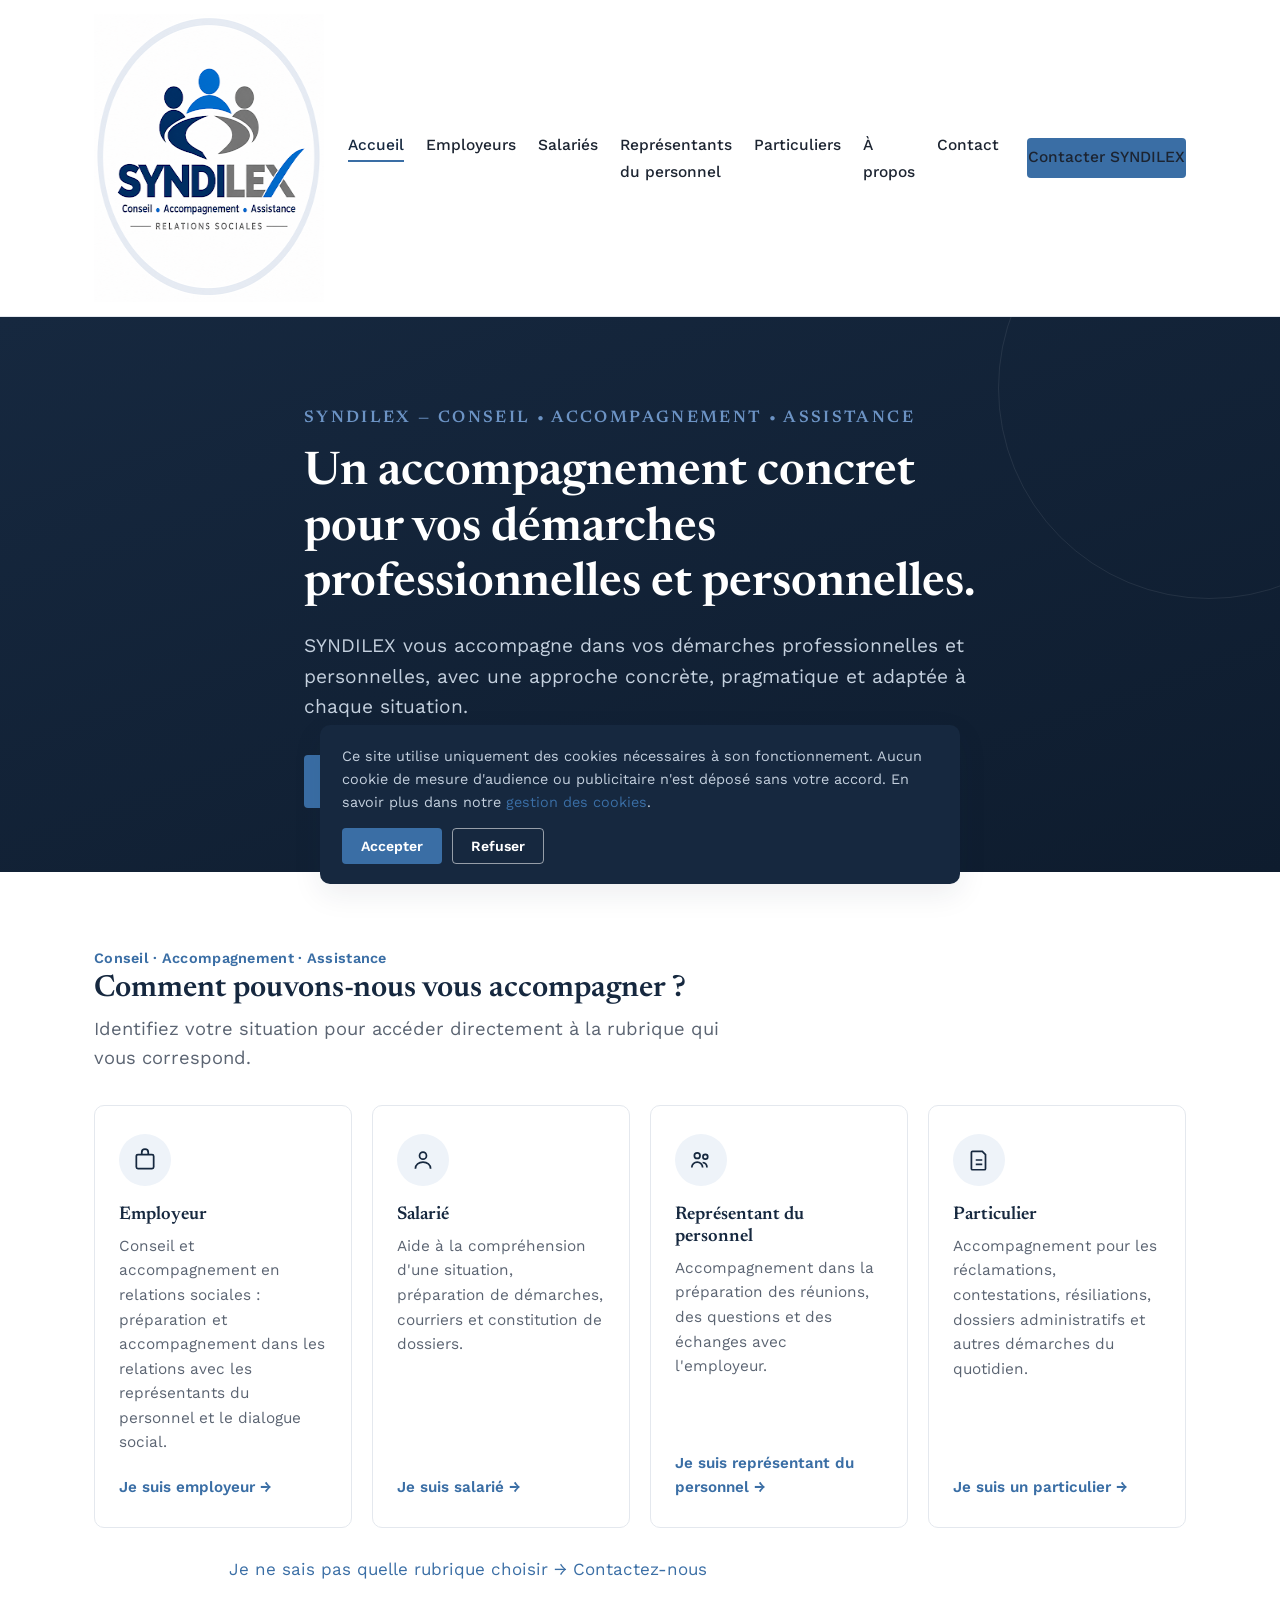
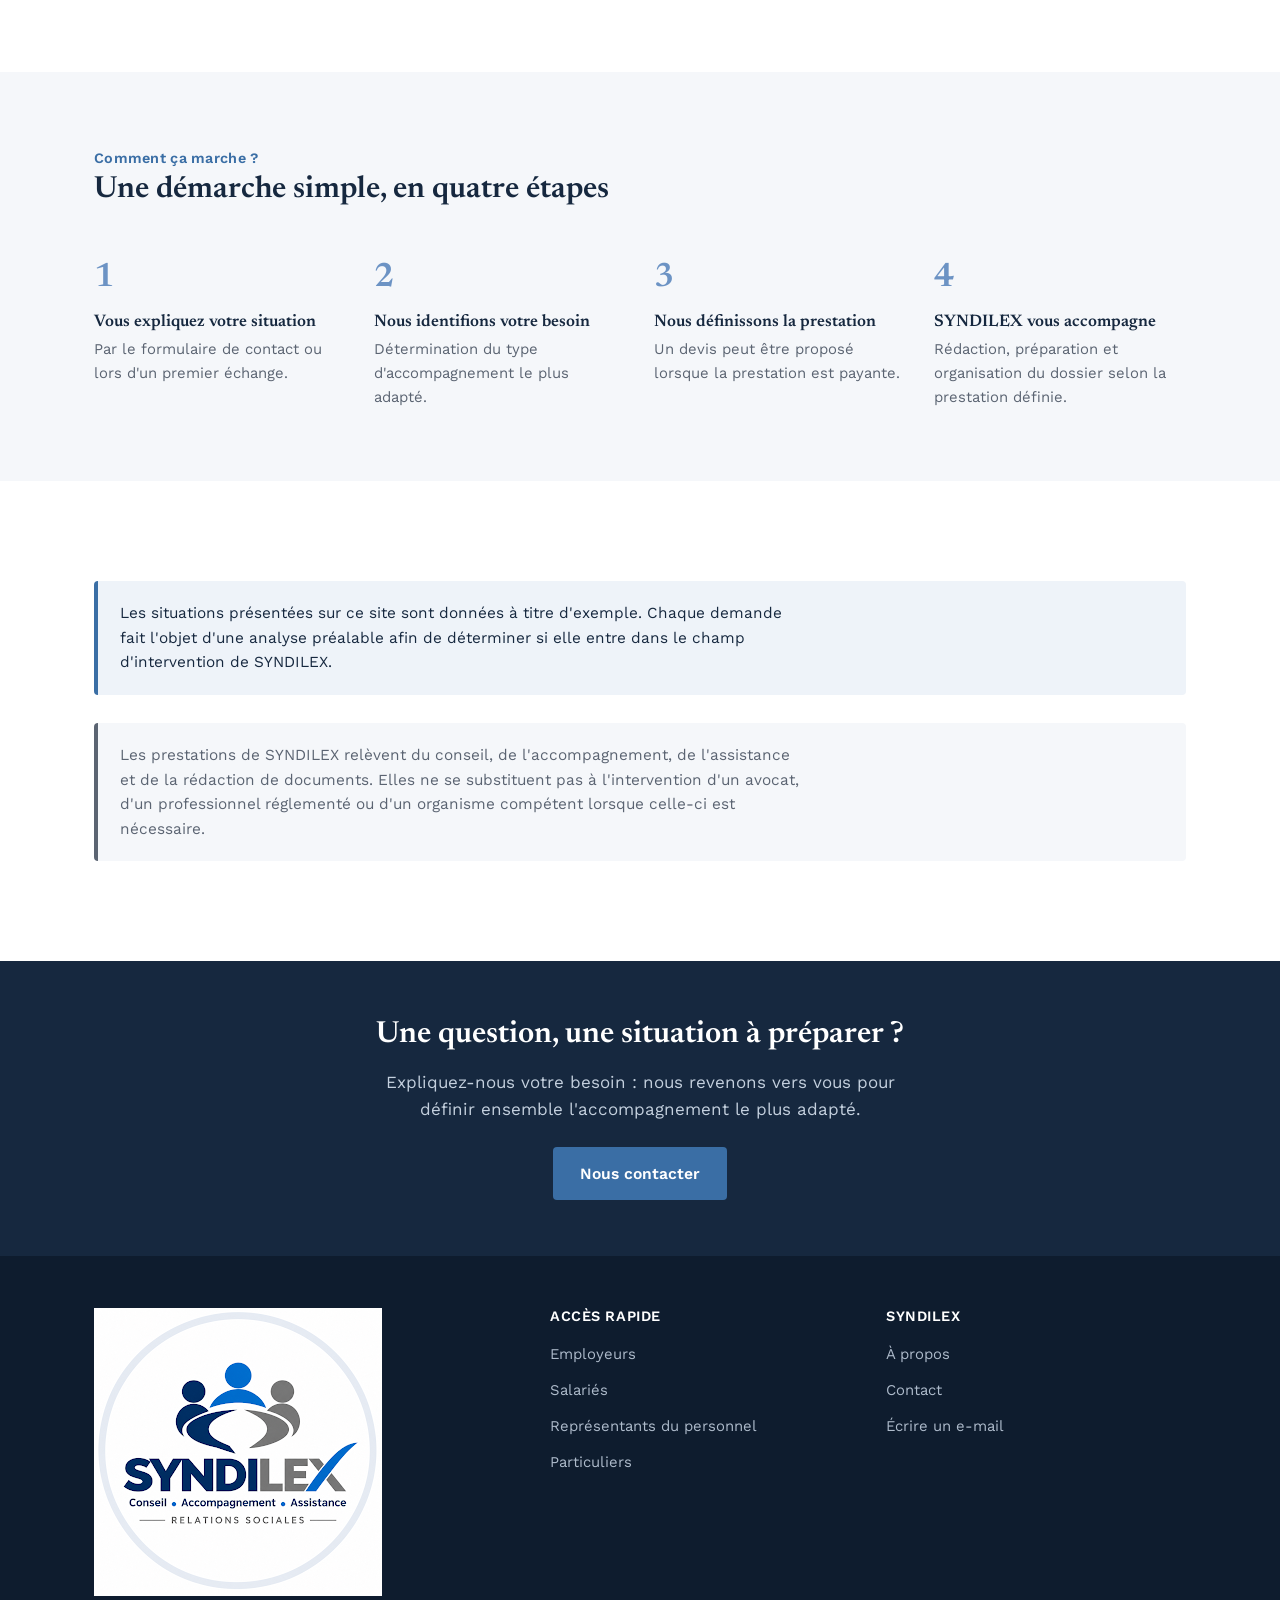
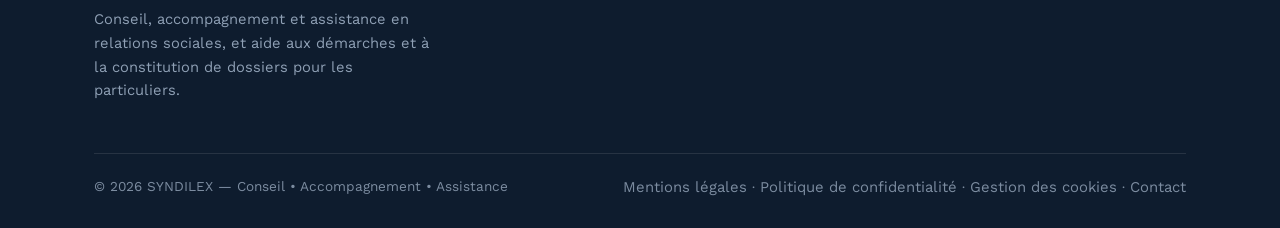
<file: index.html>
<!DOCTYPE html>
<html lang="fr">
<head>
<meta charset="UTF-8">
<meta name="viewport" content="width=device-width, initial-scale=1.0">
<title>SYNDILEX — Conseil, accompagnement et assistance en relations sociales</title>
<meta name="description" content="SYNDILEX accompagne employeurs, salariés, représentants du personnel et particuliers dans leurs démarches professionnelles et personnelles : relations sociales, CSE, courriers, dossiers.">
<link rel="canonical" href="https://syndilex.fr/index.html">
<meta name="robots" content="index, follow">
<meta property="og:type" content="website">
<meta property="og:site_name" content="SYNDILEX">
<meta property="og:title" content="SYNDILEX — Conseil, accompagnement et assistance en relations sociales">
<meta property="og:description" content="SYNDILEX accompagne employeurs, salariés, représentants du personnel et particuliers dans leurs démarches professionnelles et personnelles : relations sociales, CSE, courriers, dossiers.">
<meta property="og:url" content="https://syndilex.fr/index.html">
<meta name="theme-color" content="#16283F">
<link rel="icon" type="image/png" href="images/favicon-64.png">
<link rel="apple-touch-icon" href="images/apple-touch-icon.png">
<link rel="preconnect" href="https://fonts.googleapis.com">
<link rel="preconnect" href="https://fonts.gstatic.com" crossorigin>
<link href="https://fonts.googleapis.com/css2?family=Newsreader:wght@500;600;700&family=Work+Sans:wght@400;500;600;700&display=swap" rel="stylesheet">
<link rel="stylesheet" href="css/style.css">
<script type="application/ld+json">
{
  "@context": "https://schema.org",
  "@type": "ProfessionalService",
  "name": "SYNDILEX",
  "description": "Conseil, accompagnement et assistance en relations sociales, et aide aux démarches et à la constitution de dossiers pour les particuliers.",
  "url": "https://syndilex.fr",
  "areaServed": "FR"
}
</script>
</head>
<body>
<a class="skip-link" href="#main">Aller au contenu</a>
<header class="site-header">
  <div class="header-inner">
    <a class="brand" href="index.html">
      <img class="brand-logo" src="images/logo-syndilex.png" width="288" height="288" alt="SYNDILEX — Conseil, Accompagnement, Assistance">
    </a>
    <button class="nav-toggle" aria-label="Ouvrir le menu" aria-expanded="false" aria-controls="main-nav">
      <span></span><span></span><span></span>
    </button>
    <nav class="main-nav" id="main-nav" aria-label="Navigation principale">
      <ul>
        <li><a href="index.html" aria-current="page">Accueil</a></li>
        <li><a href="employeurs.html">Employeurs</a></li>
        <li><a href="salaries.html">Salariés</a></li>
        <li><a href="representants.html">Représentants du personnel</a></li>
        <li><a href="particuliers.html">Particuliers</a></li>
        <li><a href="a-propos.html">À propos</a></li>
        <li><a href="contact.html">Contact</a></li>
      </ul>
      <a class="btn btn-primary btn-contact-header" href="contact.html">Contacter SYNDILEX</a>
    </nav>
  </div>
</header>
<div class="nav-backdrop"></div>
<main id="main">
<section class="hero">
  <div class="container hero-inner">
    <p class="brand-name-lg">SYNDILEX — Conseil &bull; Accompagnement &bull; Assistance</p>
    <h1>Un accompagnement concret pour vos démarches professionnelles et personnelles.</h1>
    <p class="hero-sub">SYNDILEX vous accompagne dans vos démarches professionnelles et personnelles, avec une approche concrète, pragmatique et adaptée à chaque situation.</p>
    <div class="hero-actions">
      <a class="btn btn-primary" href="contact.html">Nous contacter</a>
      <a class="btn btn-outline" href="#orientation">Vous recherchez un accompagnement ?</a>
    </div>
  </div>
</section>

<section class="section" id="orientation">
  <div class="container">
    <div class="orient-heading">
      <span class="eyebrow">Conseil · Accompagnement · Assistance</span>
      <h2>Comment pouvons-nous vous accompagner ?</h2>
      <p class="lede">Identifiez votre situation pour accéder directement à la rubrique qui vous correspond.</p>
    </div>
    <div class="card-grid">
      <a class="audience-card" href="employeurs.html">
        <span class="audience-icon"><svg width="26" height="26" viewBox="0 0 24 24" fill="none" stroke="currentColor" stroke-width="1.6"><rect x="4" y="7" width="16" height="13" rx="1.5"/><path d="M9 7V5a3 3 0 0 1 6 0v2"/></svg></span>
        <h3>Employeur</h3>
        <p>Conseil et accompagnement en relations sociales : préparation et accompagnement dans les relations avec les représentants du personnel et le dialogue social.</p>
        <span class="card-link">Je suis employeur →</span>
      </a>
      <a class="audience-card" href="salaries.html">
        <span class="audience-icon"><svg width="26" height="26" viewBox="0 0 24 24" fill="none" stroke="currentColor" stroke-width="1.6"><circle cx="12" cy="8" r="3.2"/><path d="M5 20c0-3.6 3.1-6 7-6s7 2.4 7 6"/></svg></span>
        <h3>Salarié</h3>
        <p>Aide à la compréhension d'une situation, préparation de démarches, courriers et constitution de dossiers.</p>
        <span class="card-link">Je suis salarié →</span>
      </a>
      <a class="audience-card" href="representants.html">
        <span class="audience-icon"><svg width="26" height="26" viewBox="0 0 24 24" fill="none" stroke="currentColor" stroke-width="1.6"><circle cx="8.5" cy="8" r="2.6"/><circle cx="16" cy="9" r="2.2"/><path d="M3.5 19c0-3 2.4-5 5-5s5 2 5 5"/><path d="M13.5 14.3c2.2.2 4 1.9 4 4.7"/></svg></span>
        <h3>Représentant du personnel</h3>
        <p>Accompagnement dans la préparation des réunions, des questions et des échanges avec l'employeur.</p>
        <span class="card-link">Je suis représentant du personnel →</span>
      </a>
      <a class="audience-card" href="particuliers.html">
        <span class="audience-icon"><svg width="26" height="26" viewBox="0 0 24 24" fill="none" stroke="currentColor" stroke-width="1.6"><path d="M6 4h9l3 3v13a1 1 0 0 1-1 1H6a1 1 0 0 1-1-1V5a1 1 0 0 1 1-1Z"/><path d="M9 12h6M9 16h6"/></svg></span>
        <h3>Particulier</h3>
        <p>Accompagnement pour les réclamations, contestations, résiliations, dossiers administratifs et autres démarches du quotidien.</p>
        <span class="card-link">Je suis un particulier →</span>
      </a>
    </div>
    <p class="text-center" style="margin-top:28px;">
      <a href="contact.html">Je ne sais pas quelle rubrique choisir → Contactez-nous</a>
    </p>
  </div>
</section>

<section class="section section--alt">
  <div class="container">
    <span class="eyebrow">Comment ça marche ?</span>
    <h2>Une démarche simple, en quatre étapes</h2>
    <div class="steps">
      <div class="step">
        <span class="step-num">1</span>
        <h3>Vous expliquez votre situation</h3>
        <p>Par le formulaire de contact ou lors d'un premier échange.</p>
      </div>
      <div class="step">
        <span class="step-num">2</span>
        <h3>Nous identifions votre besoin</h3>
        <p>Détermination du type d'accompagnement le plus adapté.</p>
      </div>
      <div class="step">
        <span class="step-num">3</span>
        <h3>Nous définissons la prestation</h3>
        <p>Un devis peut être proposé lorsque la prestation est payante.</p>
      </div>
      <div class="step">
        <span class="step-num">4</span>
        <h3>SYNDILEX vous accompagne</h3>
        <p>Rédaction, préparation et organisation du dossier selon la prestation définie.</p>
      </div>
    </div>
  </div>
</section>

<section class="section">
  <div class="container">
    <div class="notice">
      <p>Les situations présentées sur ce site sont données à titre d'exemple. Chaque demande fait l'objet d'une analyse préalable afin de déterminer si elle entre dans le champ d'intervention de SYNDILEX.</p>
    </div>
    <div class="notice notice--muted">
      <p>Les prestations de SYNDILEX relèvent du conseil, de l'accompagnement, de l'assistance et de la rédaction de documents. Elles ne se substituent pas à l'intervention d'un avocat, d'un professionnel réglementé ou d'un organisme compétent lorsque celle-ci est nécessaire.</p>
    </div>
  </div>
</section>

<section class="cta-band">
  <div class="container">
    <h2>Une question, une situation à préparer ?</h2>
    <p>Expliquez-nous votre besoin : nous revenons vers vous pour définir ensemble l'accompagnement le plus adapté.</p>
    <a class="btn btn-primary" href="contact.html">Nous contacter</a>
  </div>
</section>
</main><footer class="site-footer">
  <div class="container">
    <div class="footer-grid">
      <div class="footer-brand">
        <img class="footer-logo" src="images/logo-syndilex.png" width="288" height="288" alt="SYNDILEX — Conseil, Accompagnement, Assistance">
        <p>Conseil, accompagnement et assistance en relations sociales, et aide aux démarches et à la constitution de dossiers pour les particuliers.</p>
      </div>
      <div>
        <h4>ACCÈS RAPIDE</h4>
        <ul>
          <li><a href="employeurs.html">Employeurs</a></li>
          <li><a href="salaries.html">Salariés</a></li>
          <li><a href="representants.html">Représentants du personnel</a></li>
          <li><a href="particuliers.html">Particuliers</a></li>
        </ul>
      </div>
      <div>
        <h4>SYNDILEX</h4>
        <ul>
          <li><a href="a-propos.html">À propos</a></li>
          <li><a href="contact.html">Contact</a></li>
          <li><a href="mailto:contact@syndilex.fr" data-coord="email-link">Écrire un e-mail</a></li>
        </ul>
      </div>
    </div>
    <div class="footer-bottom">
      <span>&copy; <span id="year"></span> SYNDILEX — Conseil &bull; Accompagnement &bull; Assistance</span>
      <span>
        <a href="mentions-legales.html">Mentions légales</a> ·
        <a href="confidentialite.html">Politique de confidentialité</a> ·
        <a href="cookies.html">Gestion des cookies</a> ·
        <a href="contact.html">Contact</a>
      </span>
    </div>
  </div>
</footer>

<div class="cookie-banner" id="cookie-banner" role="dialog" aria-live="polite" aria-label="Gestion des cookies">
  <p>Ce site utilise uniquement des cookies nécessaires à son fonctionnement. Aucun cookie de mesure d'audience ou publicitaire n'est déposé sans votre accord. En savoir plus dans notre <a href="cookies.html">gestion des cookies</a>.</p>
  <div class="cookie-actions">
    <button class="btn btn-primary" id="cookie-accept" type="button">Accepter</button>
    <button class="btn btn-ghost" id="cookie-refuse" type="button">Refuser</button>
  </div>
</div>

<script>document.getElementById('year').textContent = new Date().getFullYear();</script>
<script src="js/config.js"></script>
<script src="js/script.js"></script>
</body>
</html>
</file>
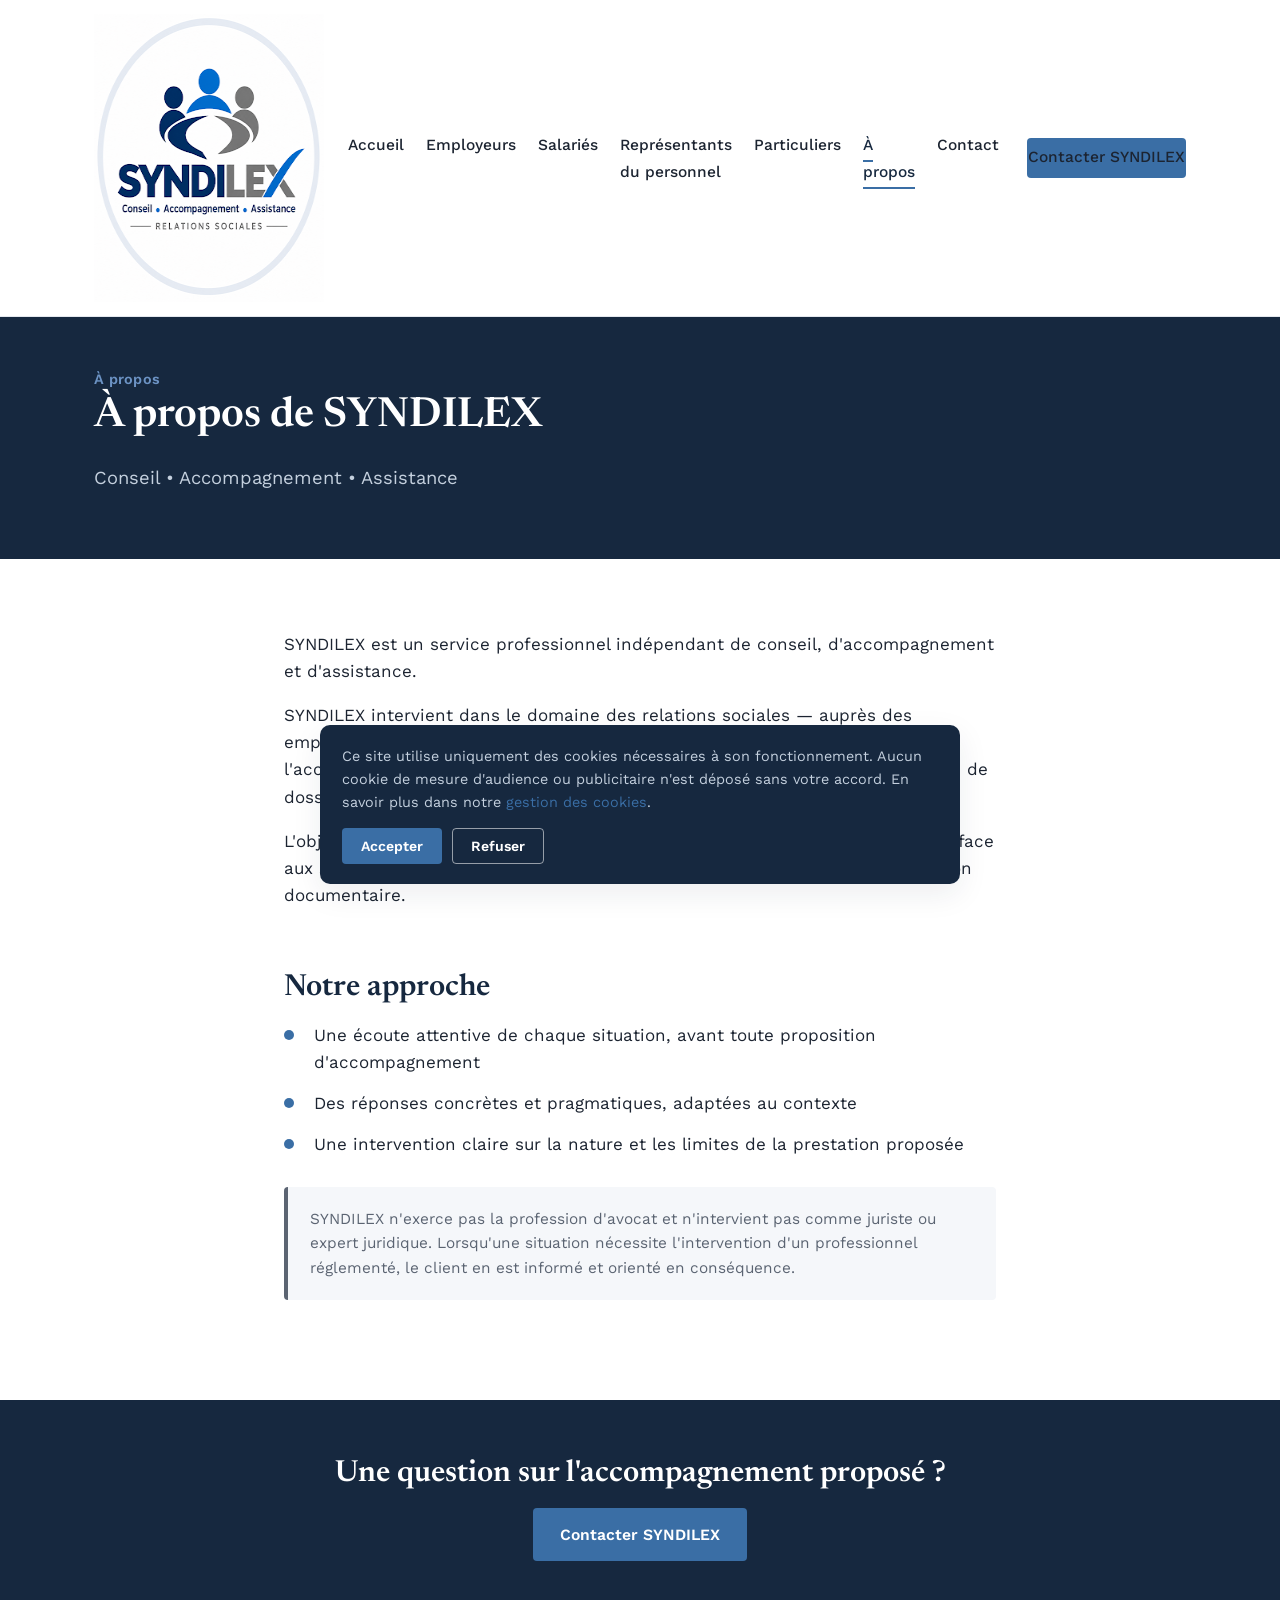
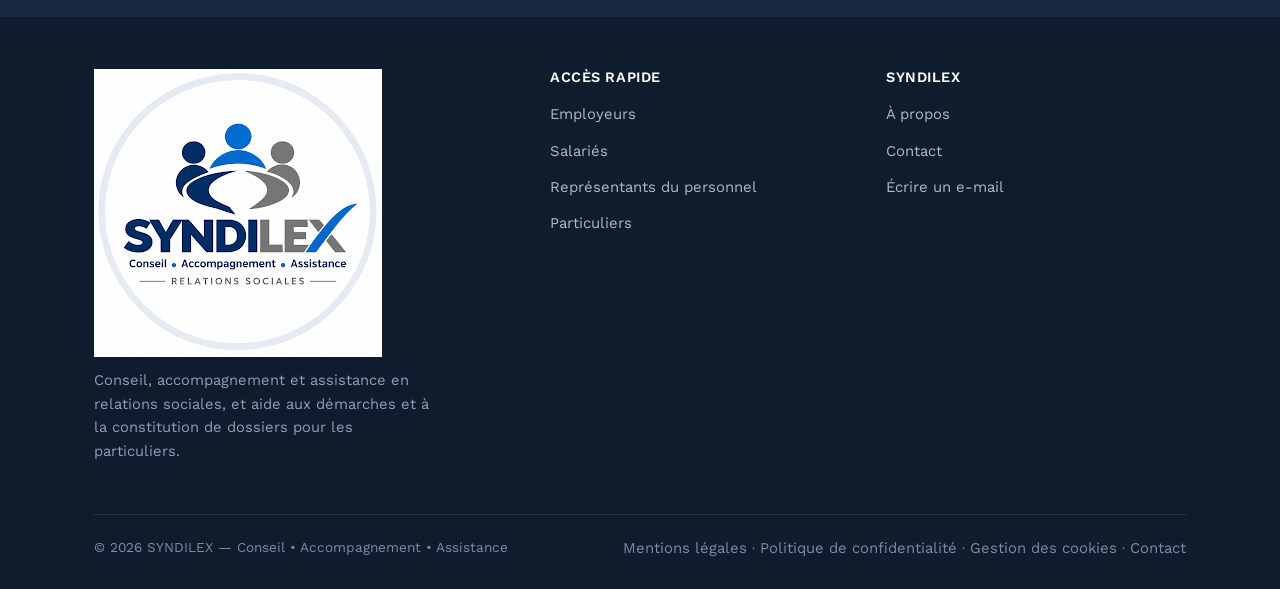
<file: a-propos.html>
<!DOCTYPE html>
<html lang="fr">
<head>
<meta charset="UTF-8">
<meta name="viewport" content="width=device-width, initial-scale=1.0">
<title>À propos — SYNDILEX, Conseil, Accompagnement, Assistance</title>
<meta name="description" content="SYNDILEX est un service professionnel indépendant de conseil, d'accompagnement et d'assistance en relations sociales et dans les démarches des particuliers.">
<link rel="canonical" href="https://syndilex.fr/a-propos.html">
<meta name="robots" content="index, follow">
<meta property="og:type" content="website">
<meta property="og:site_name" content="SYNDILEX">
<meta property="og:title" content="À propos — SYNDILEX, Conseil, Accompagnement, Assistance">
<meta property="og:description" content="SYNDILEX est un service professionnel indépendant de conseil, d'accompagnement et d'assistance en relations sociales et dans les démarches des particuliers.">
<meta property="og:url" content="https://syndilex.fr/a-propos.html">
<meta name="theme-color" content="#16283F">
<link rel="icon" type="image/png" href="images/favicon-64.png">
<link rel="apple-touch-icon" href="images/apple-touch-icon.png">
<link rel="preconnect" href="https://fonts.googleapis.com">
<link rel="preconnect" href="https://fonts.gstatic.com" crossorigin>
<link href="https://fonts.googleapis.com/css2?family=Newsreader:wght@500;600;700&family=Work+Sans:wght@400;500;600;700&display=swap" rel="stylesheet">
<link rel="stylesheet" href="css/style.css">

</head>
<body>
<a class="skip-link" href="#main">Aller au contenu</a>
<header class="site-header">
  <div class="header-inner">
    <a class="brand" href="index.html">
      <img class="brand-logo" src="images/logo-syndilex.png" width="288" height="288" alt="SYNDILEX — Conseil, Accompagnement, Assistance">
    </a>
    <button class="nav-toggle" aria-label="Ouvrir le menu" aria-expanded="false" aria-controls="main-nav">
      <span></span><span></span><span></span>
    </button>
    <nav class="main-nav" id="main-nav" aria-label="Navigation principale">
      <ul>
        <li><a href="index.html">Accueil</a></li>
        <li><a href="employeurs.html">Employeurs</a></li>
        <li><a href="salaries.html">Salariés</a></li>
        <li><a href="representants.html">Représentants du personnel</a></li>
        <li><a href="particuliers.html">Particuliers</a></li>
        <li><a href="a-propos.html" aria-current="page">À propos</a></li>
        <li><a href="contact.html">Contact</a></li>
      </ul>
      <a class="btn btn-primary btn-contact-header" href="contact.html">Contacter SYNDILEX</a>
    </nav>
  </div>
</header>
<div class="nav-backdrop"></div>
<main id="main">
<section class="section--navy section--tight">
  <div class="container">
    <span class="eyebrow" style="color:var(--blue-light);">À propos</span>
    <h1>À propos de SYNDILEX</h1>
    <p class="lede">Conseil &bull; Accompagnement &bull; Assistance</p>
  </div>
</section>

<section class="section">
  <div class="container" style="max-width:760px;">
    <p>SYNDILEX est un service professionnel indépendant de conseil, d'accompagnement et d'assistance.</p>
    <p>SYNDILEX intervient dans le domaine des relations sociales — auprès des employeurs, des salariés et des représentants du personnel — ainsi que dans l'accompagnement des particuliers pour certaines démarches et la constitution de dossiers.</p>
    <p>L'objectif de SYNDILEX est d'apporter une aide concrète, claire et pragmatique face aux situations nécessitant de la préparation, de la rédaction ou de l'organisation documentaire.</p>

    <h2 style="margin-top:2em;">Notre approche</h2>
    <ul class="check-list">
      <li>Une écoute attentive de chaque situation, avant toute proposition d'accompagnement</li>
      <li>Des réponses concrètes et pragmatiques, adaptées au contexte</li>
      <li>Une intervention claire sur la nature et les limites de la prestation proposée</li>
    </ul>

    <div class="notice notice--muted">
      <p>SYNDILEX n'exerce pas la profession d'avocat et n'intervient pas comme juriste ou expert juridique. Lorsqu'une situation nécessite l'intervention d'un professionnel réglementé, le client en est informé et orienté en conséquence.</p>
    </div>
  </div>
</section>

<section class="cta-band">
  <div class="container">
    <h2>Une question sur l'accompagnement proposé ?</h2>
    <a class="btn btn-primary" href="contact.html">Contacter SYNDILEX</a>
  </div>
</section>
</main><footer class="site-footer">
  <div class="container">
    <div class="footer-grid">
      <div class="footer-brand">
        <img class="footer-logo" src="images/logo-syndilex.png" width="288" height="288" alt="SYNDILEX — Conseil, Accompagnement, Assistance">
        <p>Conseil, accompagnement et assistance en relations sociales, et aide aux démarches et à la constitution de dossiers pour les particuliers.</p>
      </div>
      <div>
        <h4>ACCÈS RAPIDE</h4>
        <ul>
          <li><a href="employeurs.html">Employeurs</a></li>
          <li><a href="salaries.html">Salariés</a></li>
          <li><a href="representants.html">Représentants du personnel</a></li>
          <li><a href="particuliers.html">Particuliers</a></li>
        </ul>
      </div>
      <div>
        <h4>SYNDILEX</h4>
        <ul>
          <li><a href="a-propos.html">À propos</a></li>
          <li><a href="contact.html">Contact</a></li>
          <li><a href="mailto:contact@syndilex.fr" data-coord="email-link">Écrire un e-mail</a></li>
        </ul>
      </div>
    </div>
    <div class="footer-bottom">
      <span>&copy; <span id="year"></span> SYNDILEX — Conseil &bull; Accompagnement &bull; Assistance</span>
      <span>
        <a href="mentions-legales.html">Mentions légales</a> ·
        <a href="confidentialite.html">Politique de confidentialité</a> ·
        <a href="cookies.html">Gestion des cookies</a> ·
        <a href="contact.html">Contact</a>
      </span>
    </div>
  </div>
</footer>

<div class="cookie-banner" id="cookie-banner" role="dialog" aria-live="polite" aria-label="Gestion des cookies">
  <p>Ce site utilise uniquement des cookies nécessaires à son fonctionnement. Aucun cookie de mesure d'audience ou publicitaire n'est déposé sans votre accord. En savoir plus dans notre <a href="cookies.html">gestion des cookies</a>.</p>
  <div class="cookie-actions">
    <button class="btn btn-primary" id="cookie-accept" type="button">Accepter</button>
    <button class="btn btn-ghost" id="cookie-refuse" type="button">Refuser</button>
  </div>
</div>

<script>document.getElementById('year').textContent = new Date().getFullYear();</script>
<script src="js/config.js"></script>
<script src="js/script.js"></script>
</body>
</html>
</file>
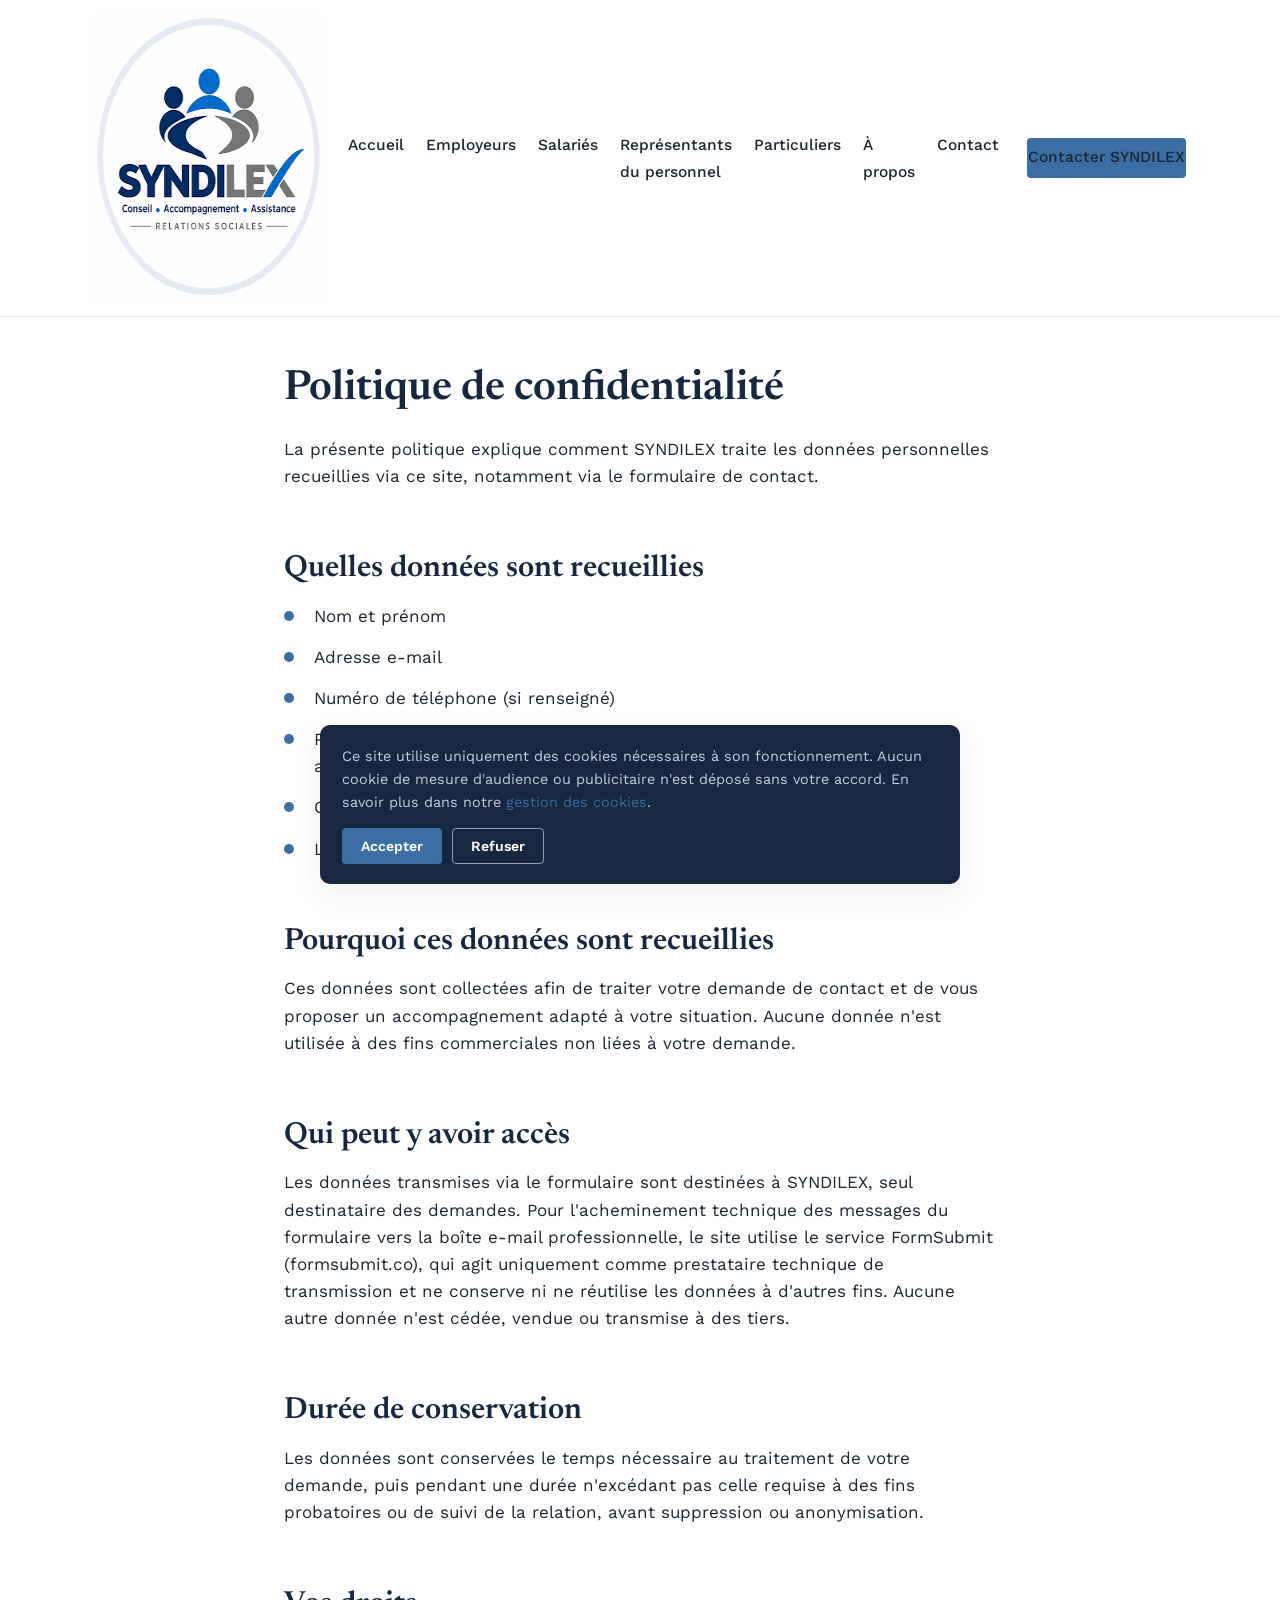
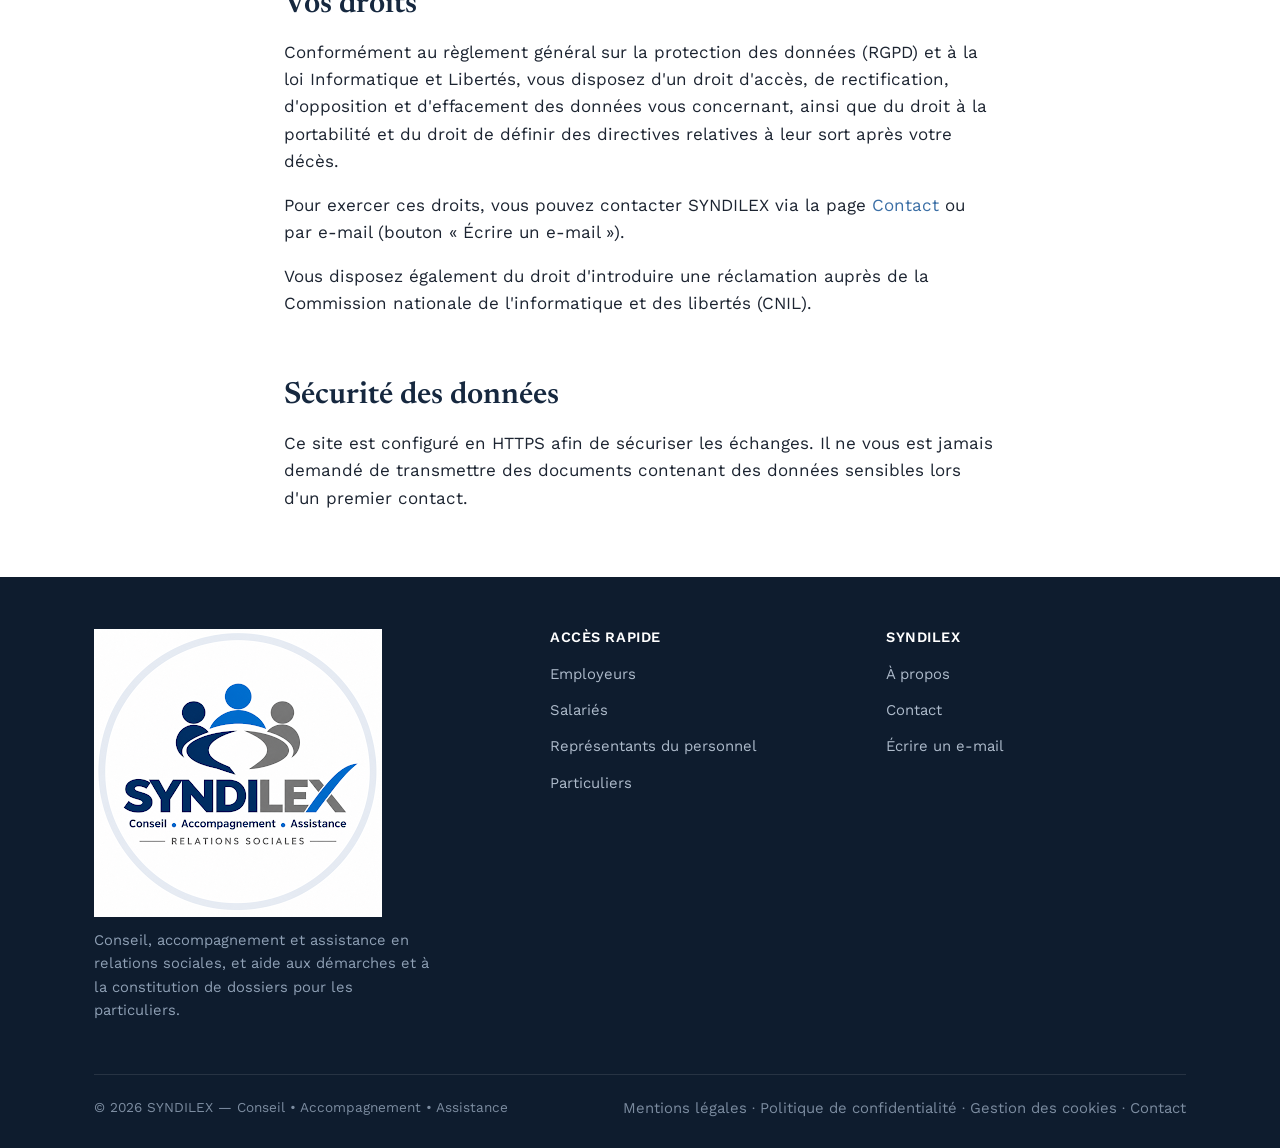
<file: confidentialite.html>
<!DOCTYPE html>
<html lang="fr">
<head>
<meta charset="UTF-8">
<meta name="viewport" content="width=device-width, initial-scale=1.0">
<title>Politique de confidentialité | SYNDILEX</title>
<meta name="description" content="Politique de confidentialité de SYNDILEX : données recueillies, finalités, durée de conservation et exercice de vos droits RGPD.">
<link rel="canonical" href="https://syndilex.fr/confidentialite.html">
<meta name="robots" content="index, follow">
<meta property="og:type" content="website">
<meta property="og:site_name" content="SYNDILEX">
<meta property="og:title" content="Politique de confidentialité | SYNDILEX">
<meta property="og:description" content="Politique de confidentialité de SYNDILEX : données recueillies, finalités, durée de conservation et exercice de vos droits RGPD.">
<meta property="og:url" content="https://syndilex.fr/confidentialite.html">
<meta name="theme-color" content="#16283F">
<link rel="icon" type="image/png" href="images/favicon-64.png">
<link rel="apple-touch-icon" href="images/apple-touch-icon.png">
<link rel="preconnect" href="https://fonts.googleapis.com">
<link rel="preconnect" href="https://fonts.gstatic.com" crossorigin>
<link href="https://fonts.googleapis.com/css2?family=Newsreader:wght@500;600;700&family=Work+Sans:wght@400;500;600;700&display=swap" rel="stylesheet">
<link rel="stylesheet" href="css/style.css">

</head>
<body>
<a class="skip-link" href="#main">Aller au contenu</a>
<header class="site-header">
  <div class="header-inner">
    <a class="brand" href="index.html">
      <img class="brand-logo" src="images/logo-syndilex.png" width="288" height="288" alt="SYNDILEX — Conseil, Accompagnement, Assistance">
    </a>
    <button class="nav-toggle" aria-label="Ouvrir le menu" aria-expanded="false" aria-controls="main-nav">
      <span></span><span></span><span></span>
    </button>
    <nav class="main-nav" id="main-nav" aria-label="Navigation principale">
      <ul>
        <li><a href="index.html">Accueil</a></li>
        <li><a href="employeurs.html">Employeurs</a></li>
        <li><a href="salaries.html">Salariés</a></li>
        <li><a href="representants.html">Représentants du personnel</a></li>
        <li><a href="particuliers.html">Particuliers</a></li>
        <li><a href="a-propos.html">À propos</a></li>
        <li><a href="contact.html">Contact</a></li>
      </ul>
      <a class="btn btn-primary btn-contact-header" href="contact.html">Contacter SYNDILEX</a>
    </nav>
  </div>
</header>
<div class="nav-backdrop"></div>
<main id="main">
<section class="section--tight">
  <div class="container legal-content" style="max-width:760px;">
    <h1>Politique de confidentialité</h1>
    <p>La présente politique explique comment SYNDILEX traite les données personnelles recueillies via ce site, notamment via le formulaire de contact.</p>

    <h2>Quelles données sont recueillies</h2>
    <ul class="check-list">
      <li>Nom et prénom</li>
      <li>Adresse e-mail</li>
      <li>Numéro de téléphone (si renseigné)</li>
      <li>Profil du visiteur (employeur, salarié, représentant du personnel, particulier, autre)</li>
      <li>Objet et contenu de la demande</li>
      <li>Le cas échéant, une pièce jointe transmise volontairement</li>
    </ul>

    <h2>Pourquoi ces données sont recueillies</h2>
    <p>Ces données sont collectées afin de traiter votre demande de contact et de vous proposer un accompagnement adapté à votre situation. Aucune donnée n'est utilisée à des fins commerciales non liées à votre demande.</p>

    <h2>Qui peut y avoir accès</h2>
    <p>Les données transmises via le formulaire sont destinées à SYNDILEX, seul destinataire des demandes. Pour l'acheminement technique des messages du formulaire vers la boîte e-mail professionnelle, le site utilise le service FormSubmit (formsubmit.co), qui agit uniquement comme prestataire technique de transmission et ne conserve ni ne réutilise les données à d'autres fins. Aucune autre donnée n'est cédée, vendue ou transmise à des tiers.</p>

    <h2>Durée de conservation</h2>
    <p>Les données sont conservées le temps nécessaire au traitement de votre demande, puis pendant une durée n'excédant pas celle requise à des fins probatoires ou de suivi de la relation, avant suppression ou anonymisation.</p>

    <h2>Vos droits</h2>
    <p>Conformément au règlement général sur la protection des données (RGPD) et à la loi Informatique et Libertés, vous disposez d'un droit d'accès, de rectification, d'opposition et d'effacement des données vous concernant, ainsi que du droit à la portabilité et du droit de définir des directives relatives à leur sort après votre décès.</p>
    <p>Pour exercer ces droits, vous pouvez contacter SYNDILEX via la page <a href="contact.html">Contact</a> ou par e-mail (bouton « Écrire un e-mail »).</p>
    <p>Vous disposez également du droit d'introduire une réclamation auprès de la Commission nationale de l'informatique et des libertés (CNIL).</p>

    <h2>Sécurité des données</h2>
    <p>Ce site est configuré en HTTPS afin de sécuriser les échanges. Il ne vous est jamais demandé de transmettre des documents contenant des données sensibles lors d'un premier contact.</p>
  </div>
</section>
</main><footer class="site-footer">
  <div class="container">
    <div class="footer-grid">
      <div class="footer-brand">
        <img class="footer-logo" src="images/logo-syndilex.png" width="288" height="288" alt="SYNDILEX — Conseil, Accompagnement, Assistance">
        <p>Conseil, accompagnement et assistance en relations sociales, et aide aux démarches et à la constitution de dossiers pour les particuliers.</p>
      </div>
      <div>
        <h4>ACCÈS RAPIDE</h4>
        <ul>
          <li><a href="employeurs.html">Employeurs</a></li>
          <li><a href="salaries.html">Salariés</a></li>
          <li><a href="representants.html">Représentants du personnel</a></li>
          <li><a href="particuliers.html">Particuliers</a></li>
        </ul>
      </div>
      <div>
        <h4>SYNDILEX</h4>
        <ul>
          <li><a href="a-propos.html">À propos</a></li>
          <li><a href="contact.html">Contact</a></li>
          <li><a href="mailto:contact@syndilex.fr" data-coord="email-link">Écrire un e-mail</a></li>
        </ul>
      </div>
    </div>
    <div class="footer-bottom">
      <span>&copy; <span id="year"></span> SYNDILEX — Conseil &bull; Accompagnement &bull; Assistance</span>
      <span>
        <a href="mentions-legales.html">Mentions légales</a> ·
        <a href="confidentialite.html">Politique de confidentialité</a> ·
        <a href="cookies.html">Gestion des cookies</a> ·
        <a href="contact.html">Contact</a>
      </span>
    </div>
  </div>
</footer>

<div class="cookie-banner" id="cookie-banner" role="dialog" aria-live="polite" aria-label="Gestion des cookies">
  <p>Ce site utilise uniquement des cookies nécessaires à son fonctionnement. Aucun cookie de mesure d'audience ou publicitaire n'est déposé sans votre accord. En savoir plus dans notre <a href="cookies.html">gestion des cookies</a>.</p>
  <div class="cookie-actions">
    <button class="btn btn-primary" id="cookie-accept" type="button">Accepter</button>
    <button class="btn btn-ghost" id="cookie-refuse" type="button">Refuser</button>
  </div>
</div>

<script>document.getElementById('year').textContent = new Date().getFullYear();</script>
<script src="js/config.js"></script>
<script src="js/script.js"></script>
</body>
</html>
</file>
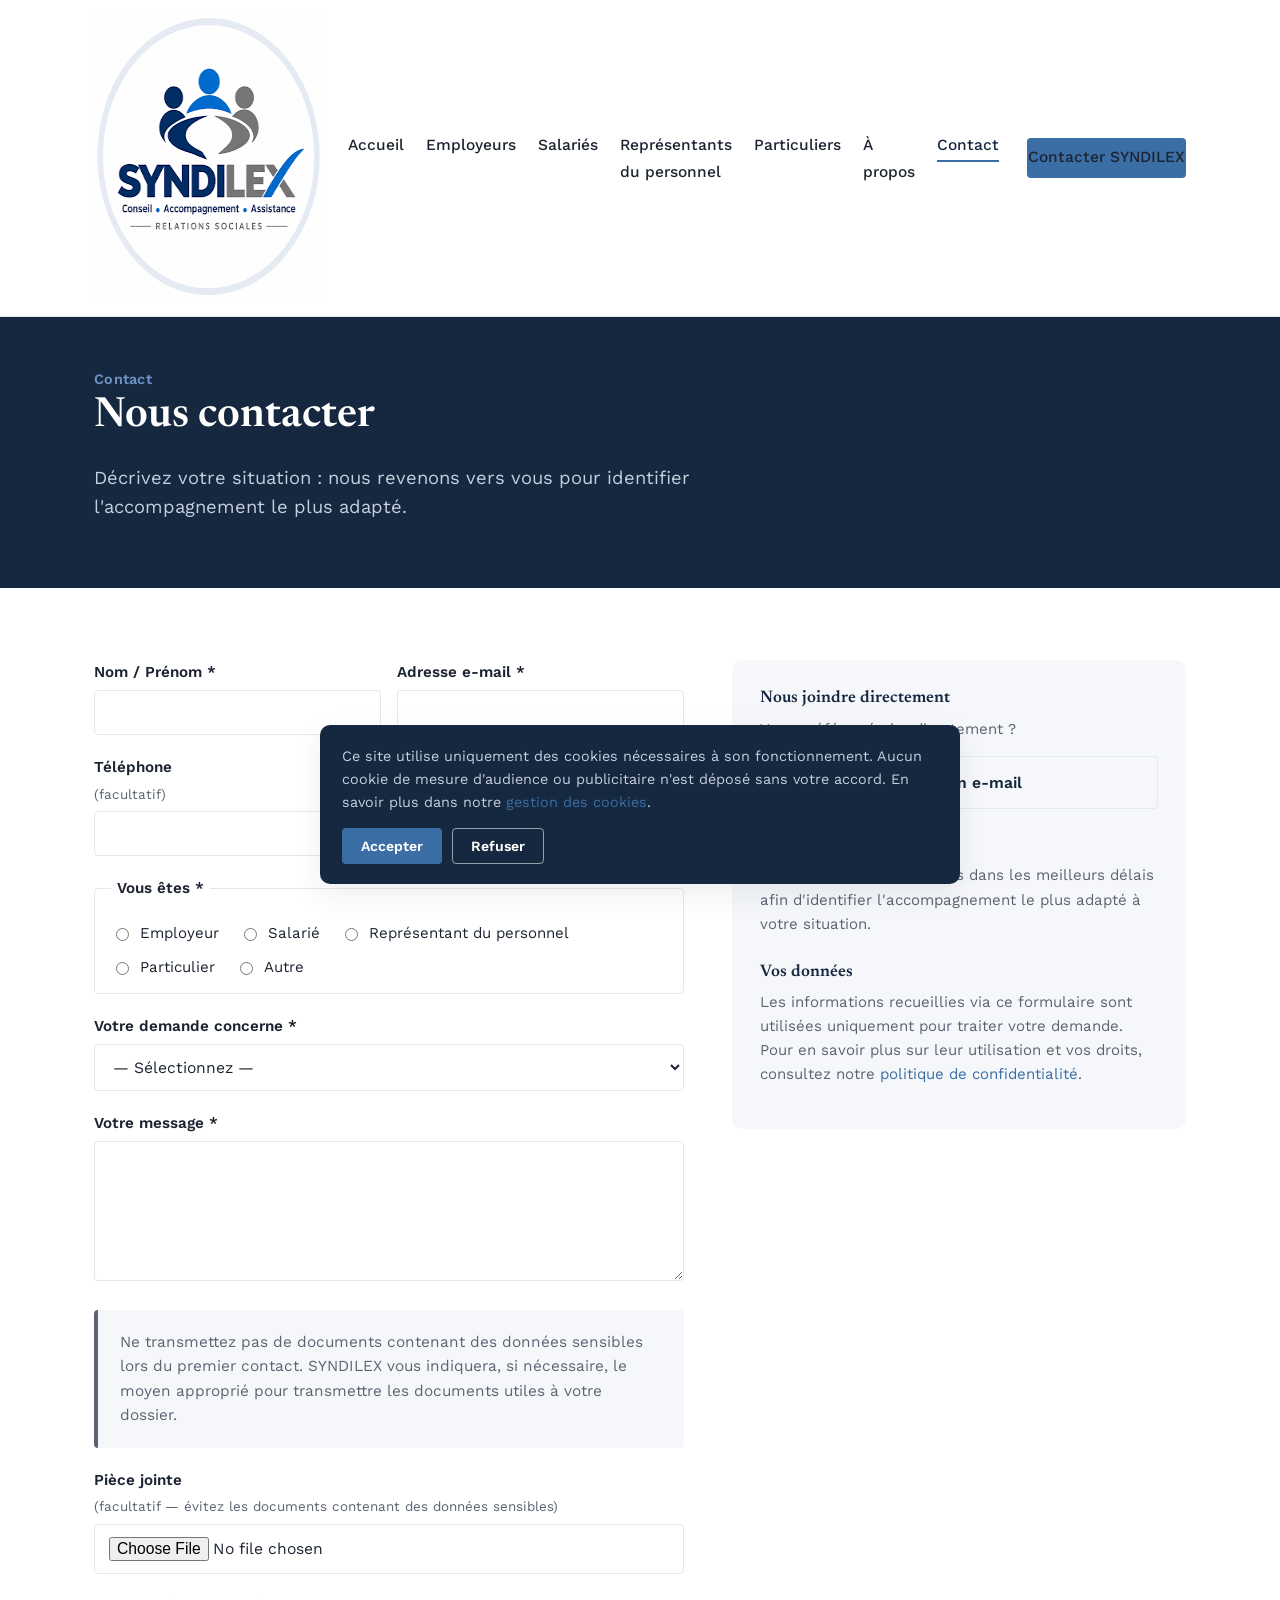
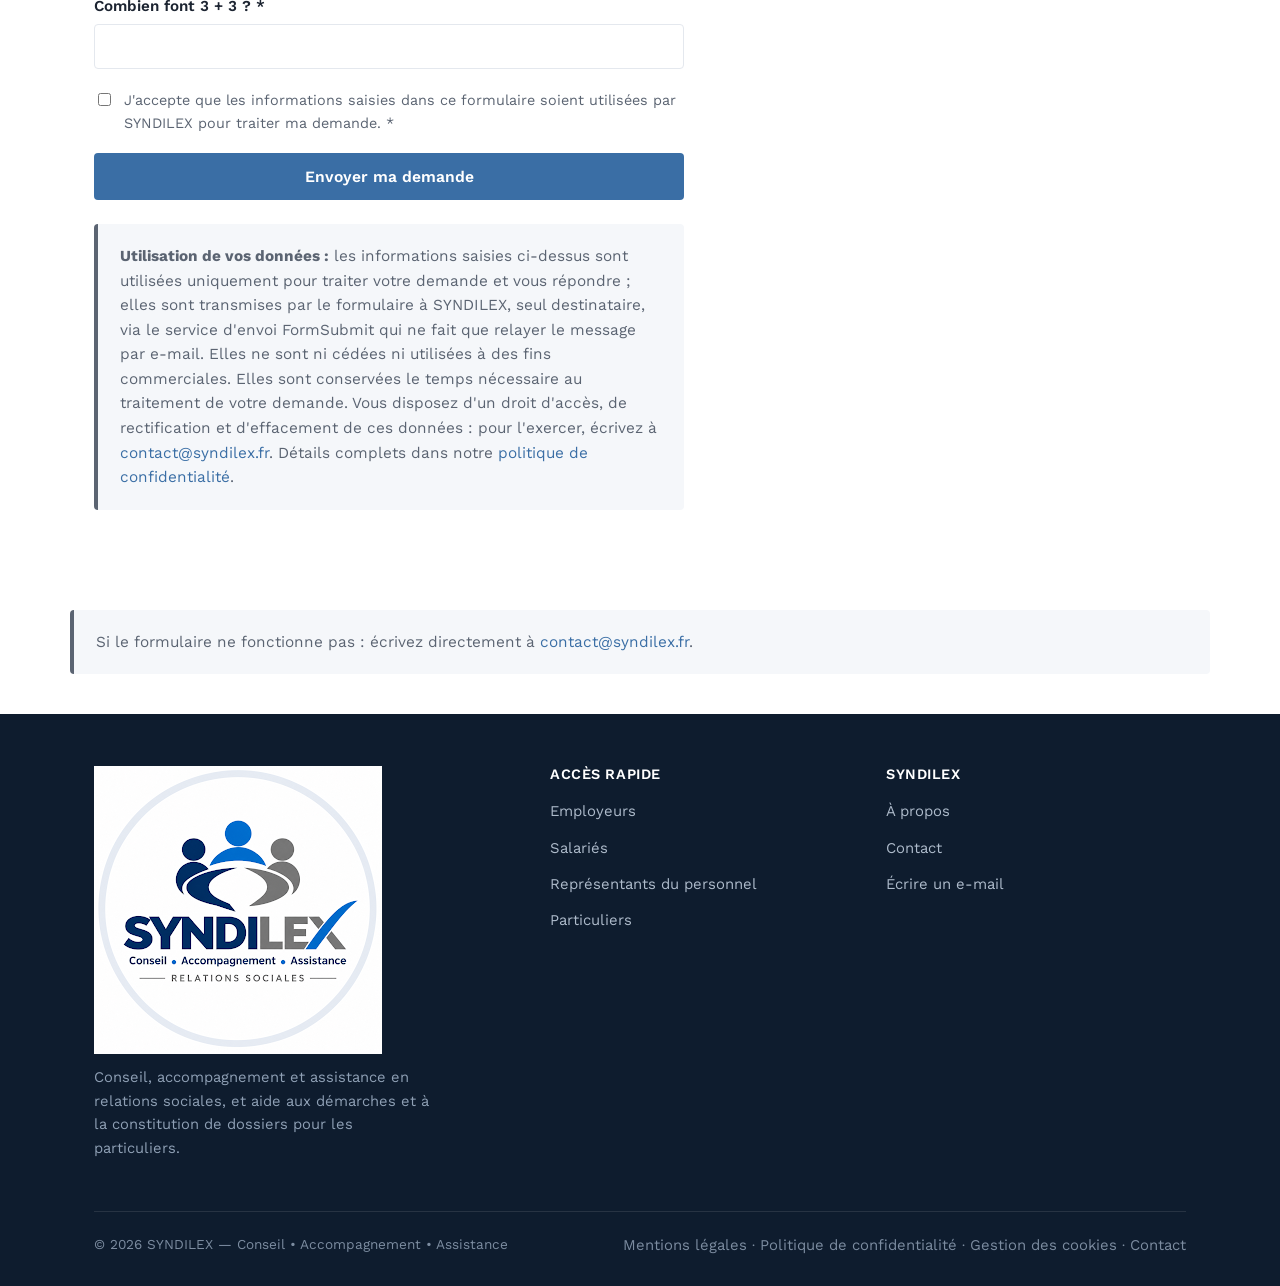
<file: contact.html>
<!DOCTYPE html>
<html lang="fr">
<head>
<meta charset="UTF-8">
<meta name="viewport" content="width=device-width, initial-scale=1.0">
<title>Contact — SYNDILEX</title>
<meta name="description" content="Contactez SYNDILEX pour exposer votre situation : relations sociales, CSE, démarches de salarié, démarches administratives, automobile, internet, retraite.">
<link rel="canonical" href="https://syndilex.fr/contact.html">
<meta name="robots" content="index, follow">
<meta property="og:type" content="website">
<meta property="og:site_name" content="SYNDILEX">
<meta property="og:title" content="Contact — SYNDILEX">
<meta property="og:description" content="Contactez SYNDILEX pour exposer votre situation : relations sociales, CSE, démarches de salarié, démarches administratives, automobile, internet, retraite.">
<meta property="og:url" content="https://syndilex.fr/contact.html">
<meta name="theme-color" content="#16283F">
<link rel="icon" type="image/png" href="images/favicon-64.png">
<link rel="apple-touch-icon" href="images/apple-touch-icon.png">
<link rel="preconnect" href="https://fonts.googleapis.com">
<link rel="preconnect" href="https://fonts.gstatic.com" crossorigin>
<link href="https://fonts.googleapis.com/css2?family=Newsreader:wght@500;600;700&family=Work+Sans:wght@400;500;600;700&display=swap" rel="stylesheet">
<link rel="stylesheet" href="css/style.css">

</head>
<body>
<a class="skip-link" href="#main">Aller au contenu</a>
<header class="site-header">
  <div class="header-inner">
    <a class="brand" href="index.html">
      <img class="brand-logo" src="images/logo-syndilex.png" width="288" height="288" alt="SYNDILEX — Conseil, Accompagnement, Assistance">
    </a>
    <button class="nav-toggle" aria-label="Ouvrir le menu" aria-expanded="false" aria-controls="main-nav">
      <span></span><span></span><span></span>
    </button>
    <nav class="main-nav" id="main-nav" aria-label="Navigation principale">
      <ul>
        <li><a href="index.html">Accueil</a></li>
        <li><a href="employeurs.html">Employeurs</a></li>
        <li><a href="salaries.html">Salariés</a></li>
        <li><a href="representants.html">Représentants du personnel</a></li>
        <li><a href="particuliers.html">Particuliers</a></li>
        <li><a href="a-propos.html">À propos</a></li>
        <li><a href="contact.html" aria-current="page">Contact</a></li>
      </ul>
      <a class="btn btn-primary btn-contact-header" href="contact.html">Contacter SYNDILEX</a>
    </nav>
  </div>
</header>
<div class="nav-backdrop"></div>
<main id="main">
<section class="section--navy section--tight">
  <div class="container">
    <span class="eyebrow" style="color:var(--blue-light);">Contact</span>
    <h1>Nous contacter</h1>
    <p class="lede">Décrivez votre situation : nous revenons vers vous pour identifier l'accompagnement le plus adapté.</p>
  </div>
</section>

<section class="section">
  <div class="container">
    <div class="contact-grid">
      <div>
        <form id="contact-form" novalidate action="https://formsubmit.co/contact@syndilex.fr" method="POST">

          <!-- Configuration du service d'envoi (FormSubmit) : aucun backend à héberger.
               L'adresse d'envoi réelle est fixée dynamiquement depuis js/config.js.
               Le champ "email" ci-dessous doit garder ce nom exact : FormSubmit
               l'utilise automatiquement comme adresse de réponse (_replyto),
               afin qu'une réponse directe à l'e-mail reçu parte vers le visiteur. -->
          <input type="hidden" name="_subject" value="Nouvelle demande de contact — site SYNDILEX">
          <input type="hidden" name="_template" value="table">
          <input type="hidden" name="_captcha" value="false">
          <input type="hidden" name="_honey" id="site_web_fs" style="display:none">

          <div class="form-row">
            <div class="form-group">
              <label for="nom">Nom / Prénom *</label>
              <input type="text" id="nom" name="Nom / Prénom" required autocomplete="name">
            </div>
            <div class="form-group">
              <label for="email">Adresse e-mail *</label>
              <input type="email" id="email" name="email" required autocomplete="email">
            </div>
          </div>

          <div class="form-group">
            <label for="telephone">Téléphone <span class="hint">(facultatif)</span></label>
            <input type="tel" id="telephone" name="Téléphone" autocomplete="tel">
          </div>

          <fieldset>
            <legend>Vous êtes *</legend>
            <div class="radio-grid">
              <label><input type="radio" name="Profil" value="Employeur" required> Employeur</label>
              <label><input type="radio" name="Profil" value="Salarié"> Salarié</label>
              <label><input type="radio" name="Profil" value="Représentant du personnel"> Représentant du personnel</label>
              <label><input type="radio" name="Profil" value="Particulier"> Particulier</label>
              <label><input type="radio" name="Profil" value="Autre"> Autre</label>
            </div>
          </fieldset>

          <div class="form-group">
            <label for="sujet">Votre demande concerne *</label>
            <select id="sujet" name="Sujet" required>
              <option value="">— Sélectionnez —</option>
              <option>Relations sociales</option>
              <option>CSE</option>
              <option>Salarié</option>
              <option>Démarche administrative</option>
              <option>Automobile</option>
              <option>Internet / Téléphonie</option>
              <option>Retraite</option>
              <option>Autre</option>
            </select>
          </div>

          <div class="form-group">
            <label for="message">Votre message *</label>
            <textarea id="message" name="Message" required></textarea>
          </div>

          <div class="notice notice--muted" style="margin:20px 0;">
            <p>Ne transmettez pas de documents contenant des données sensibles lors du premier contact. SYNDILEX vous indiquera, si nécessaire, le moyen approprié pour transmettre les documents utiles à votre dossier.</p>
          </div>

          <div class="form-group">
            <label for="piece-jointe">Pièce jointe <span class="hint">(facultatif — évitez les documents contenant des données sensibles)</span></label>
            <input type="file" id="piece-jointe" name="Pièce jointe">
          </div>

          <div class="form-group">
            <label id="captcha-question" for="captcha-response">Vérification *</label>
            <input type="text" id="captcha-response" name="captcha_response" required inputmode="numeric" autocomplete="off">
          </div>

          <!-- Champ honeypot invisible : piège anti-robots -->
          <div class="honeypot" aria-hidden="true">
            <label for="site_web">Site web</label>
            <input type="text" id="site_web" name="site_web" tabindex="-1" autocomplete="off">
          </div>

          <div class="consent-row">
            <input type="checkbox" id="consent" name="consent" required>
            <label for="consent">J'accepte que les informations saisies dans ce formulaire soient utilisées par SYNDILEX pour traiter ma demande. *</label>
          </div>

          <button type="submit" class="btn btn-primary btn-block">Envoyer ma demande</button>

          <div class="form-status" id="form-status" role="status"></div>

          <div class="notice notice--muted" style="margin-top:24px;">
            <p><strong>Utilisation de vos données :</strong> les informations saisies ci-dessus sont utilisées uniquement pour traiter votre demande et vous répondre ; elles sont transmises par le formulaire à SYNDILEX, seul destinataire, via le service d'envoi FormSubmit qui ne fait que relayer le message par e-mail. Elles ne sont ni cédées ni utilisées à des fins commerciales. Elles sont conservées le temps nécessaire au traitement de votre demande. Vous disposez d'un droit d'accès, de rectification et d'effacement de ces données : pour l'exercer, écrivez à <a href="mailto:contact@syndilex.fr" data-coord="email-link">contact@syndilex.fr</a>. Détails complets dans notre <a href="confidentialite.html">politique de confidentialité</a>.</p>
          </div>
        </form>
      </div>

      <aside class="contact-aside">
        <div class="aside-block">
          <h3>Nous joindre directement</h3>
          <p style="color:var(--gray);font-size:.94rem;">Vous préférez écrire directement ?</p>
          <a class="btn btn-ghost btn-block" href="mailto:contact@syndilex.fr" data-coord="email-link">Écrire un e-mail</a>
          <a class="btn btn-ghost btn-block" href="tel:+33683273695" data-coord="phone-full" data-coord-toggle="phone" style="margin-top:10px;display:none;">06 83 27 36 95</a>
        </div>
        <div class="aside-block">
          <h3>Délai de réponse</h3>
          <p style="color:var(--gray);font-size:.94rem;">SYNDILEX revient vers vous dans les meilleurs délais afin d'identifier l'accompagnement le plus adapté à votre situation.</p>
        </div>
        <div class="aside-block">
          <h3>Vos données</h3>
          <p style="color:var(--gray);font-size:.94rem;">Les informations recueillies via ce formulaire sont utilisées uniquement pour traiter votre demande. Pour en savoir plus sur leur utilisation et vos droits, consultez notre <a href="confidentialite.html">politique de confidentialité</a>.</p>
        </div>
      </aside>
    </div>
  </div>
</section>
<div class="notice notice--muted" style="max-width:1140px;margin:0 auto 40px;">
  <p>Si le formulaire ne fonctionne pas : écrivez directement à <a href="mailto:contact@syndilex.fr" data-coord="email-link">contact@syndilex.fr</a><span data-coord-toggle="phone" style="display:none;"> ou appelez le <a href="tel:+33683273695" data-coord="phone-full">06 83 27 36 95</a></span>.</p>
</div>
</main><footer class="site-footer">
  <div class="container">
    <div class="footer-grid">
      <div class="footer-brand">
        <img class="footer-logo" src="images/logo-syndilex.png" width="288" height="288" alt="SYNDILEX — Conseil, Accompagnement, Assistance">
        <p>Conseil, accompagnement et assistance en relations sociales, et aide aux démarches et à la constitution de dossiers pour les particuliers.</p>
      </div>
      <div>
        <h4>ACCÈS RAPIDE</h4>
        <ul>
          <li><a href="employeurs.html">Employeurs</a></li>
          <li><a href="salaries.html">Salariés</a></li>
          <li><a href="representants.html">Représentants du personnel</a></li>
          <li><a href="particuliers.html">Particuliers</a></li>
        </ul>
      </div>
      <div>
        <h4>SYNDILEX</h4>
        <ul>
          <li><a href="a-propos.html">À propos</a></li>
          <li><a href="contact.html">Contact</a></li>
          <li><a href="mailto:contact@syndilex.fr" data-coord="email-link">Écrire un e-mail</a></li>
        </ul>
      </div>
    </div>
    <div class="footer-bottom">
      <span>&copy; <span id="year"></span> SYNDILEX — Conseil &bull; Accompagnement &bull; Assistance</span>
      <span>
        <a href="mentions-legales.html">Mentions légales</a> ·
        <a href="confidentialite.html">Politique de confidentialité</a> ·
        <a href="cookies.html">Gestion des cookies</a> ·
        <a href="contact.html">Contact</a>
      </span>
    </div>
  </div>
</footer>

<div class="cookie-banner" id="cookie-banner" role="dialog" aria-live="polite" aria-label="Gestion des cookies">
  <p>Ce site utilise uniquement des cookies nécessaires à son fonctionnement. Aucun cookie de mesure d'audience ou publicitaire n'est déposé sans votre accord. En savoir plus dans notre <a href="cookies.html">gestion des cookies</a>.</p>
  <div class="cookie-actions">
    <button class="btn btn-primary" id="cookie-accept" type="button">Accepter</button>
    <button class="btn btn-ghost" id="cookie-refuse" type="button">Refuser</button>
  </div>
</div>

<script>document.getElementById('year').textContent = new Date().getFullYear();</script>
<script src="js/config.js"></script>
<script src="js/script.js"></script>
</body>
</html>
</file>
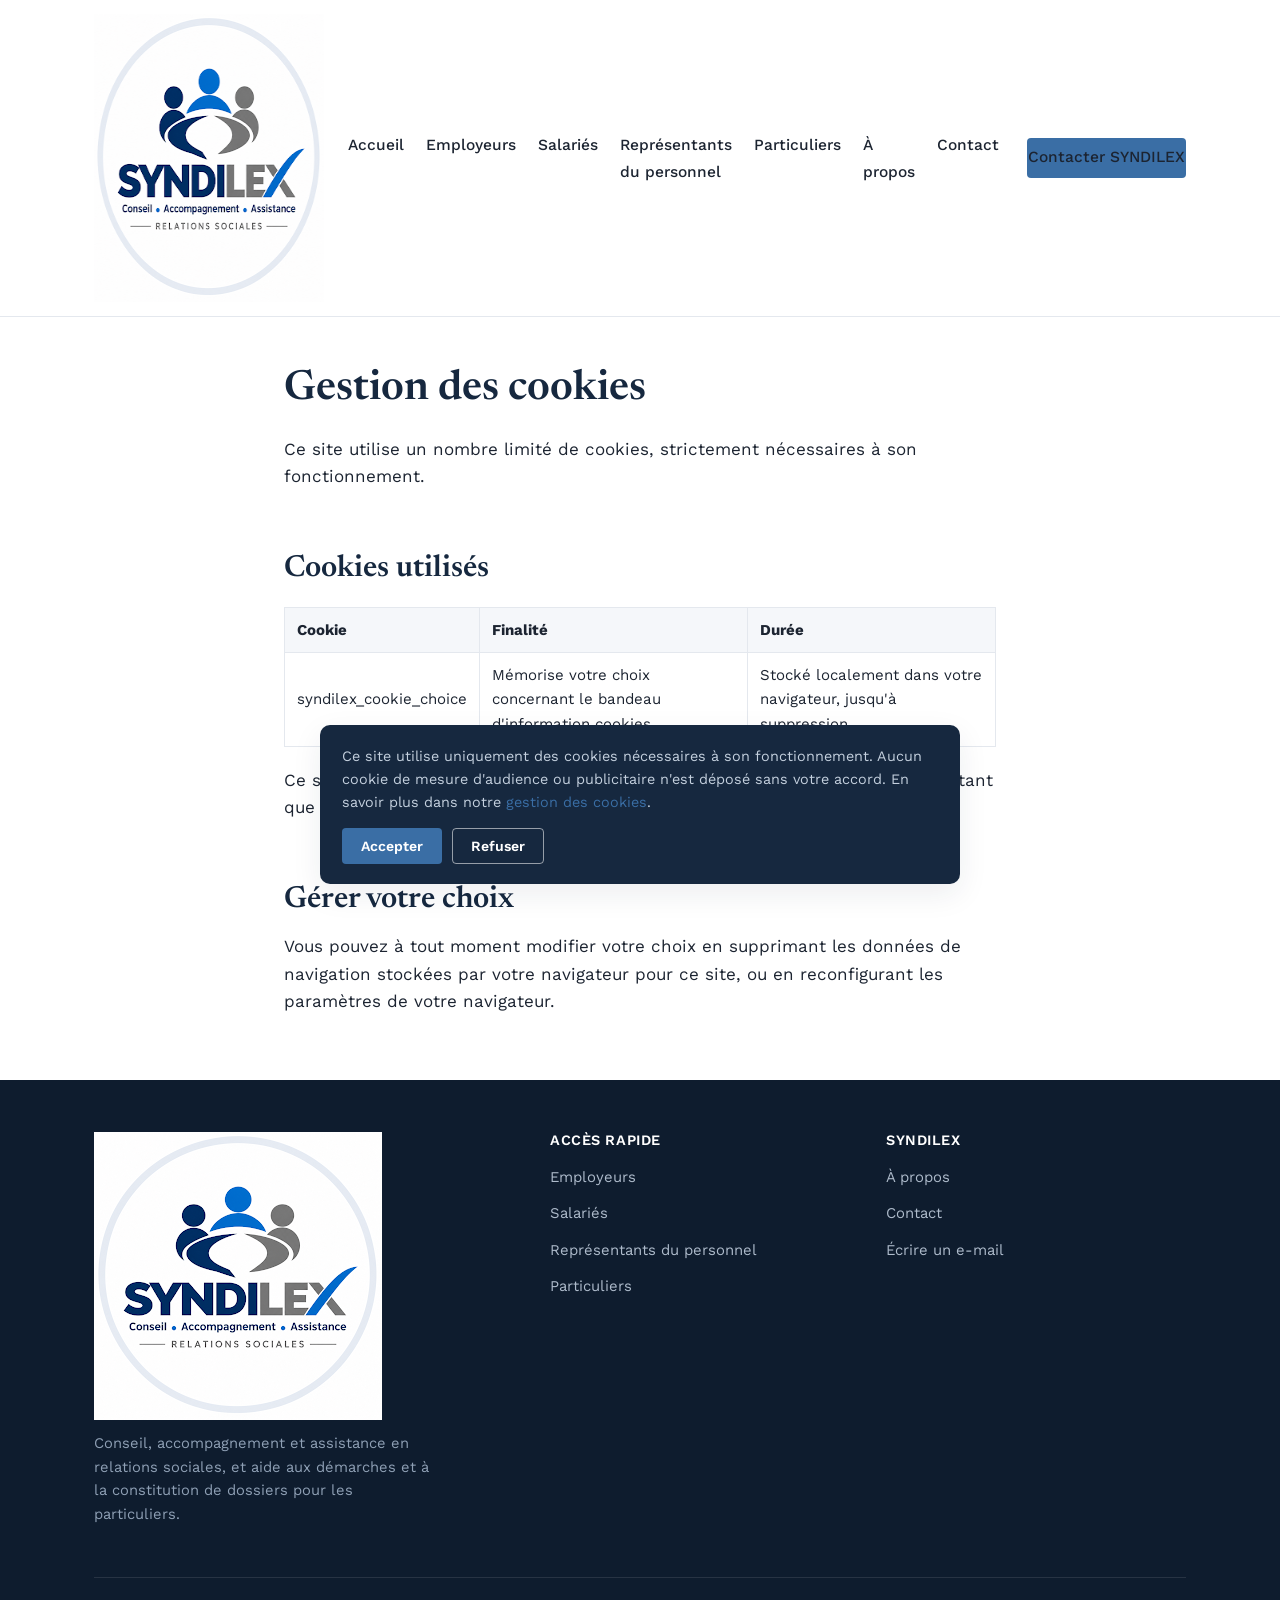
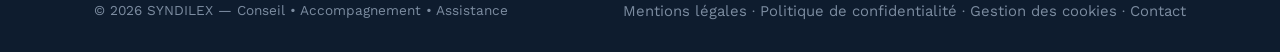
<file: cookies.html>
<!DOCTYPE html>
<html lang="fr">
<head>
<meta charset="UTF-8">
<meta name="viewport" content="width=device-width, initial-scale=1.0">
<title>Gestion des cookies | SYNDILEX</title>
<meta name="description" content="Informations sur les cookies utilisés par le site SYNDILEX et sur la manière de gérer votre choix.">
<link rel="canonical" href="https://syndilex.fr/cookies.html">
<meta name="robots" content="index, follow">
<meta property="og:type" content="website">
<meta property="og:site_name" content="SYNDILEX">
<meta property="og:title" content="Gestion des cookies | SYNDILEX">
<meta property="og:description" content="Informations sur les cookies utilisés par le site SYNDILEX et sur la manière de gérer votre choix.">
<meta property="og:url" content="https://syndilex.fr/cookies.html">
<meta name="theme-color" content="#16283F">
<link rel="icon" type="image/png" href="images/favicon-64.png">
<link rel="apple-touch-icon" href="images/apple-touch-icon.png">
<link rel="preconnect" href="https://fonts.googleapis.com">
<link rel="preconnect" href="https://fonts.gstatic.com" crossorigin>
<link href="https://fonts.googleapis.com/css2?family=Newsreader:wght@500;600;700&family=Work+Sans:wght@400;500;600;700&display=swap" rel="stylesheet">
<link rel="stylesheet" href="css/style.css">

</head>
<body>
<a class="skip-link" href="#main">Aller au contenu</a>
<header class="site-header">
  <div class="header-inner">
    <a class="brand" href="index.html">
      <img class="brand-logo" src="images/logo-syndilex.png" width="288" height="288" alt="SYNDILEX — Conseil, Accompagnement, Assistance">
    </a>
    <button class="nav-toggle" aria-label="Ouvrir le menu" aria-expanded="false" aria-controls="main-nav">
      <span></span><span></span><span></span>
    </button>
    <nav class="main-nav" id="main-nav" aria-label="Navigation principale">
      <ul>
        <li><a href="index.html">Accueil</a></li>
        <li><a href="employeurs.html">Employeurs</a></li>
        <li><a href="salaries.html">Salariés</a></li>
        <li><a href="representants.html">Représentants du personnel</a></li>
        <li><a href="particuliers.html">Particuliers</a></li>
        <li><a href="a-propos.html">À propos</a></li>
        <li><a href="contact.html">Contact</a></li>
      </ul>
      <a class="btn btn-primary btn-contact-header" href="contact.html">Contacter SYNDILEX</a>
    </nav>
  </div>
</header>
<div class="nav-backdrop"></div>
<main id="main">
<section class="section--tight">
  <div class="container legal-content" style="max-width:760px;">
    <h1>Gestion des cookies</h1>
    <p>Ce site utilise un nombre limité de cookies, strictement nécessaires à son fonctionnement.</p>

    <h2>Cookies utilisés</h2>
    <table>
      <tr><th>Cookie</th><th>Finalité</th><th>Durée</th></tr>
      <tr><td>syndilex_cookie_choice</td><td>Mémorise votre choix concernant le bandeau d'information cookies</td><td>Stocké localement dans votre navigateur, jusqu'à suppression</td></tr>
    </table>

    <p>Ce site ne dépose aucun cookie de mesure d'audience, publicitaire ou de suivi tant que vous n'y avez pas expressément consenti.</p>

    <h2>Gérer votre choix</h2>
    <p>Vous pouvez à tout moment modifier votre choix en supprimant les données de navigation stockées par votre navigateur pour ce site, ou en reconfigurant les paramètres de votre navigateur.</p>
  </div>
</section>
</main><footer class="site-footer">
  <div class="container">
    <div class="footer-grid">
      <div class="footer-brand">
        <img class="footer-logo" src="images/logo-syndilex.png" width="288" height="288" alt="SYNDILEX — Conseil, Accompagnement, Assistance">
        <p>Conseil, accompagnement et assistance en relations sociales, et aide aux démarches et à la constitution de dossiers pour les particuliers.</p>
      </div>
      <div>
        <h4>ACCÈS RAPIDE</h4>
        <ul>
          <li><a href="employeurs.html">Employeurs</a></li>
          <li><a href="salaries.html">Salariés</a></li>
          <li><a href="representants.html">Représentants du personnel</a></li>
          <li><a href="particuliers.html">Particuliers</a></li>
        </ul>
      </div>
      <div>
        <h4>SYNDILEX</h4>
        <ul>
          <li><a href="a-propos.html">À propos</a></li>
          <li><a href="contact.html">Contact</a></li>
          <li><a href="mailto:contact@syndilex.fr" data-coord="email-link">Écrire un e-mail</a></li>
        </ul>
      </div>
    </div>
    <div class="footer-bottom">
      <span>&copy; <span id="year"></span> SYNDILEX — Conseil &bull; Accompagnement &bull; Assistance</span>
      <span>
        <a href="mentions-legales.html">Mentions légales</a> ·
        <a href="confidentialite.html">Politique de confidentialité</a> ·
        <a href="cookies.html">Gestion des cookies</a> ·
        <a href="contact.html">Contact</a>
      </span>
    </div>
  </div>
</footer>

<div class="cookie-banner" id="cookie-banner" role="dialog" aria-live="polite" aria-label="Gestion des cookies">
  <p>Ce site utilise uniquement des cookies nécessaires à son fonctionnement. Aucun cookie de mesure d'audience ou publicitaire n'est déposé sans votre accord. En savoir plus dans notre <a href="cookies.html">gestion des cookies</a>.</p>
  <div class="cookie-actions">
    <button class="btn btn-primary" id="cookie-accept" type="button">Accepter</button>
    <button class="btn btn-ghost" id="cookie-refuse" type="button">Refuser</button>
  </div>
</div>

<script>document.getElementById('year').textContent = new Date().getFullYear();</script>
<script src="js/config.js"></script>
<script src="js/script.js"></script>
</body>
</html>
</file>
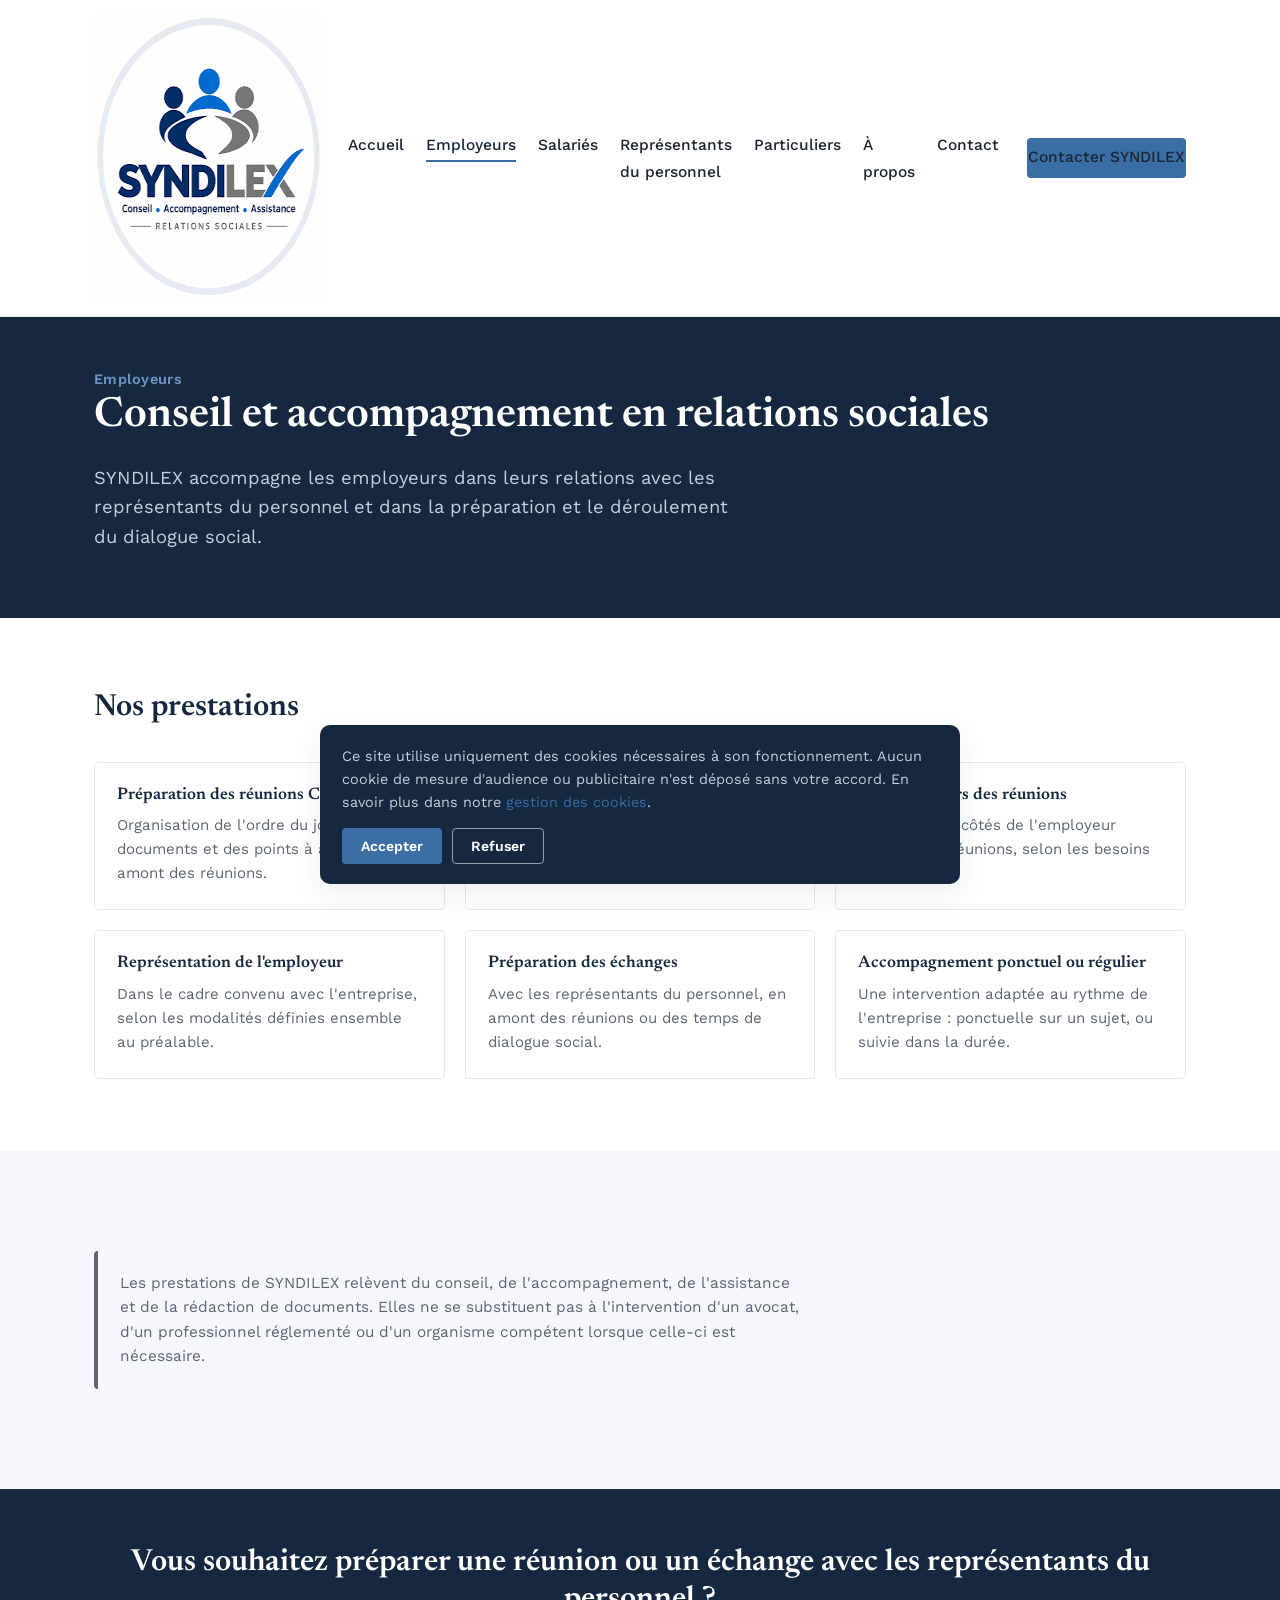
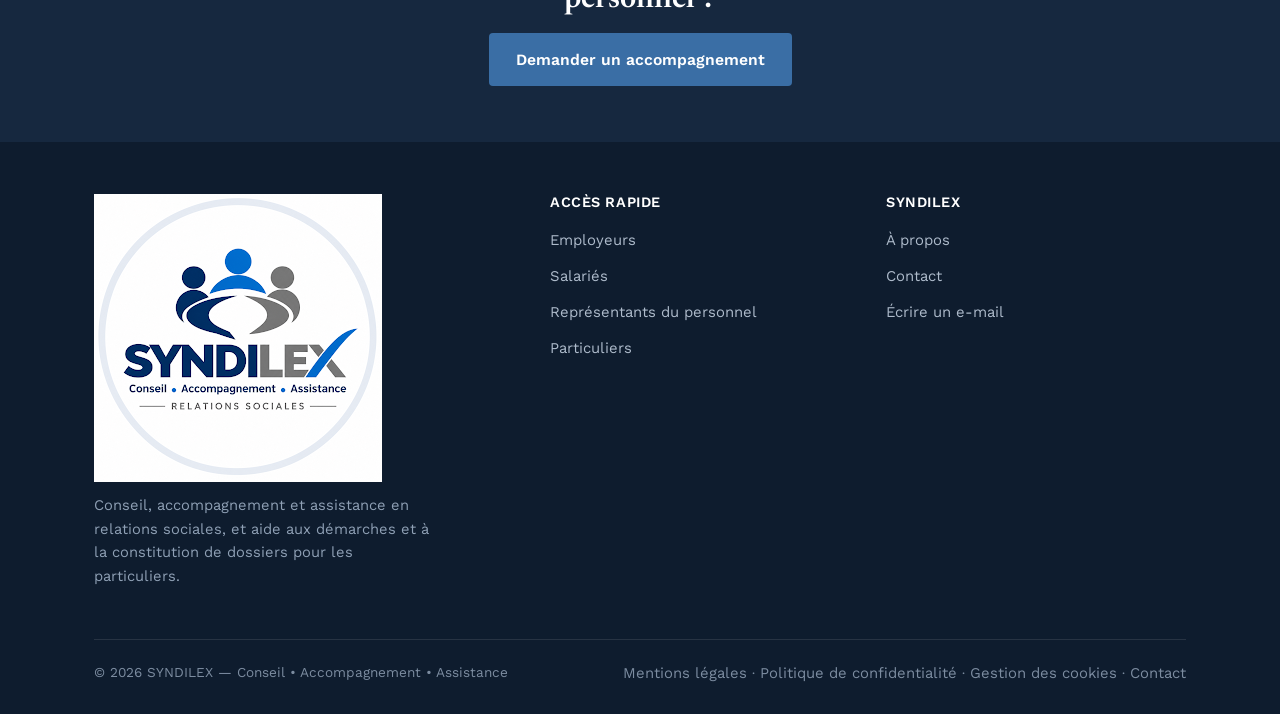
<file: employeurs.html>
<!DOCTYPE html>
<html lang="fr">
<head>
<meta charset="UTF-8">
<meta name="viewport" content="width=device-width, initial-scale=1.0">
<title>Employeurs — Accompagnement en relations sociales | SYNDILEX</title>
<meta name="description" content="Préparation des réunions CSE, accompagnement du dialogue social, assistance lors des réunions : SYNDILEX accompagne les employeurs dans leurs relations sociales.">
<link rel="canonical" href="https://syndilex.fr/employeurs.html">
<meta name="robots" content="index, follow">
<meta property="og:type" content="website">
<meta property="og:site_name" content="SYNDILEX">
<meta property="og:title" content="Employeurs — Accompagnement en relations sociales | SYNDILEX">
<meta property="og:description" content="Préparation des réunions CSE, accompagnement du dialogue social, assistance lors des réunions : SYNDILEX accompagne les employeurs dans leurs relations sociales.">
<meta property="og:url" content="https://syndilex.fr/employeurs.html">
<meta name="theme-color" content="#16283F">
<link rel="icon" type="image/png" href="images/favicon-64.png">
<link rel="apple-touch-icon" href="images/apple-touch-icon.png">
<link rel="preconnect" href="https://fonts.googleapis.com">
<link rel="preconnect" href="https://fonts.gstatic.com" crossorigin>
<link href="https://fonts.googleapis.com/css2?family=Newsreader:wght@500;600;700&family=Work+Sans:wght@400;500;600;700&display=swap" rel="stylesheet">
<link rel="stylesheet" href="css/style.css">

</head>
<body>
<a class="skip-link" href="#main">Aller au contenu</a>
<header class="site-header">
  <div class="header-inner">
    <a class="brand" href="index.html">
      <img class="brand-logo" src="images/logo-syndilex.png" width="288" height="288" alt="SYNDILEX — Conseil, Accompagnement, Assistance">
    </a>
    <button class="nav-toggle" aria-label="Ouvrir le menu" aria-expanded="false" aria-controls="main-nav">
      <span></span><span></span><span></span>
    </button>
    <nav class="main-nav" id="main-nav" aria-label="Navigation principale">
      <ul>
        <li><a href="index.html">Accueil</a></li>
        <li><a href="employeurs.html" aria-current="page">Employeurs</a></li>
        <li><a href="salaries.html">Salariés</a></li>
        <li><a href="representants.html">Représentants du personnel</a></li>
        <li><a href="particuliers.html">Particuliers</a></li>
        <li><a href="a-propos.html">À propos</a></li>
        <li><a href="contact.html">Contact</a></li>
      </ul>
      <a class="btn btn-primary btn-contact-header" href="contact.html">Contacter SYNDILEX</a>
    </nav>
  </div>
</header>
<div class="nav-backdrop"></div>
<main id="main">
<section class="section--navy section--tight">
  <div class="container">
    <span class="eyebrow" style="color:var(--blue-light);">Employeurs</span>
    <h1>Conseil et accompagnement en relations sociales</h1>
    <p class="lede">SYNDILEX accompagne les employeurs dans leurs relations avec les représentants du personnel et dans la préparation et le déroulement du dialogue social.</p>
  </div>
</section>

<section class="section">
  <div class="container">
    <h2>Nos prestations</h2>
    <div class="service-grid">
      <div class="service-card">
        <h3>Préparation des réunions CSE</h3>
        <p>Organisation de l'ordre du jour, des documents et des points à aborder en amont des réunions.</p>
      </div>
      <div class="service-card">
        <h3>Accompagnement de l'employeur</h3>
        <p>Appui dans la structuration des échanges et la préparation des positions à présenter.</p>
      </div>
      <div class="service-card">
        <h3>Assistance lors des réunions</h3>
        <p>Présence aux côtés de l'employeur pendant les réunions, selon les besoins exprimés.</p>
      </div>
      <div class="service-card">
        <h3>Représentation de l'employeur</h3>
        <p>Dans le cadre convenu avec l'entreprise, selon les modalités définies ensemble au préalable.</p>
      </div>
      <div class="service-card">
        <h3>Préparation des échanges</h3>
        <p>Avec les représentants du personnel, en amont des réunions ou des temps de dialogue social.</p>
      </div>
      <div class="service-card">
        <h3>Accompagnement ponctuel ou régulier</h3>
        <p>Une intervention adaptée au rythme de l'entreprise : ponctuelle sur un sujet, ou suivie dans la durée.</p>
      </div>
    </div>
  </div>
</section>

<section class="section section--alt">
  <div class="container">
    <div class="notice notice--muted">
      <p>Les prestations de SYNDILEX relèvent du conseil, de l'accompagnement, de l'assistance et de la rédaction de documents. Elles ne se substituent pas à l'intervention d'un avocat, d'un professionnel réglementé ou d'un organisme compétent lorsque celle-ci est nécessaire.</p>
    </div>
  </div>
</section>

<section class="cta-band">
  <div class="container">
    <h2>Vous souhaitez préparer une réunion ou un échange avec les représentants du personnel ?</h2>
    <a class="btn btn-primary" href="contact.html">Demander un accompagnement</a>
  </div>
</section>
</main><footer class="site-footer">
  <div class="container">
    <div class="footer-grid">
      <div class="footer-brand">
        <img class="footer-logo" src="images/logo-syndilex.png" width="288" height="288" alt="SYNDILEX — Conseil, Accompagnement, Assistance">
        <p>Conseil, accompagnement et assistance en relations sociales, et aide aux démarches et à la constitution de dossiers pour les particuliers.</p>
      </div>
      <div>
        <h4>ACCÈS RAPIDE</h4>
        <ul>
          <li><a href="employeurs.html">Employeurs</a></li>
          <li><a href="salaries.html">Salariés</a></li>
          <li><a href="representants.html">Représentants du personnel</a></li>
          <li><a href="particuliers.html">Particuliers</a></li>
        </ul>
      </div>
      <div>
        <h4>SYNDILEX</h4>
        <ul>
          <li><a href="a-propos.html">À propos</a></li>
          <li><a href="contact.html">Contact</a></li>
          <li><a href="mailto:contact@syndilex.fr" data-coord="email-link">Écrire un e-mail</a></li>
        </ul>
      </div>
    </div>
    <div class="footer-bottom">
      <span>&copy; <span id="year"></span> SYNDILEX — Conseil &bull; Accompagnement &bull; Assistance</span>
      <span>
        <a href="mentions-legales.html">Mentions légales</a> ·
        <a href="confidentialite.html">Politique de confidentialité</a> ·
        <a href="cookies.html">Gestion des cookies</a> ·
        <a href="contact.html">Contact</a>
      </span>
    </div>
  </div>
</footer>

<div class="cookie-banner" id="cookie-banner" role="dialog" aria-live="polite" aria-label="Gestion des cookies">
  <p>Ce site utilise uniquement des cookies nécessaires à son fonctionnement. Aucun cookie de mesure d'audience ou publicitaire n'est déposé sans votre accord. En savoir plus dans notre <a href="cookies.html">gestion des cookies</a>.</p>
  <div class="cookie-actions">
    <button class="btn btn-primary" id="cookie-accept" type="button">Accepter</button>
    <button class="btn btn-ghost" id="cookie-refuse" type="button">Refuser</button>
  </div>
</div>

<script>document.getElementById('year').textContent = new Date().getFullYear();</script>
<script src="js/config.js"></script>
<script src="js/script.js"></script>
</body>
</html>
</file>
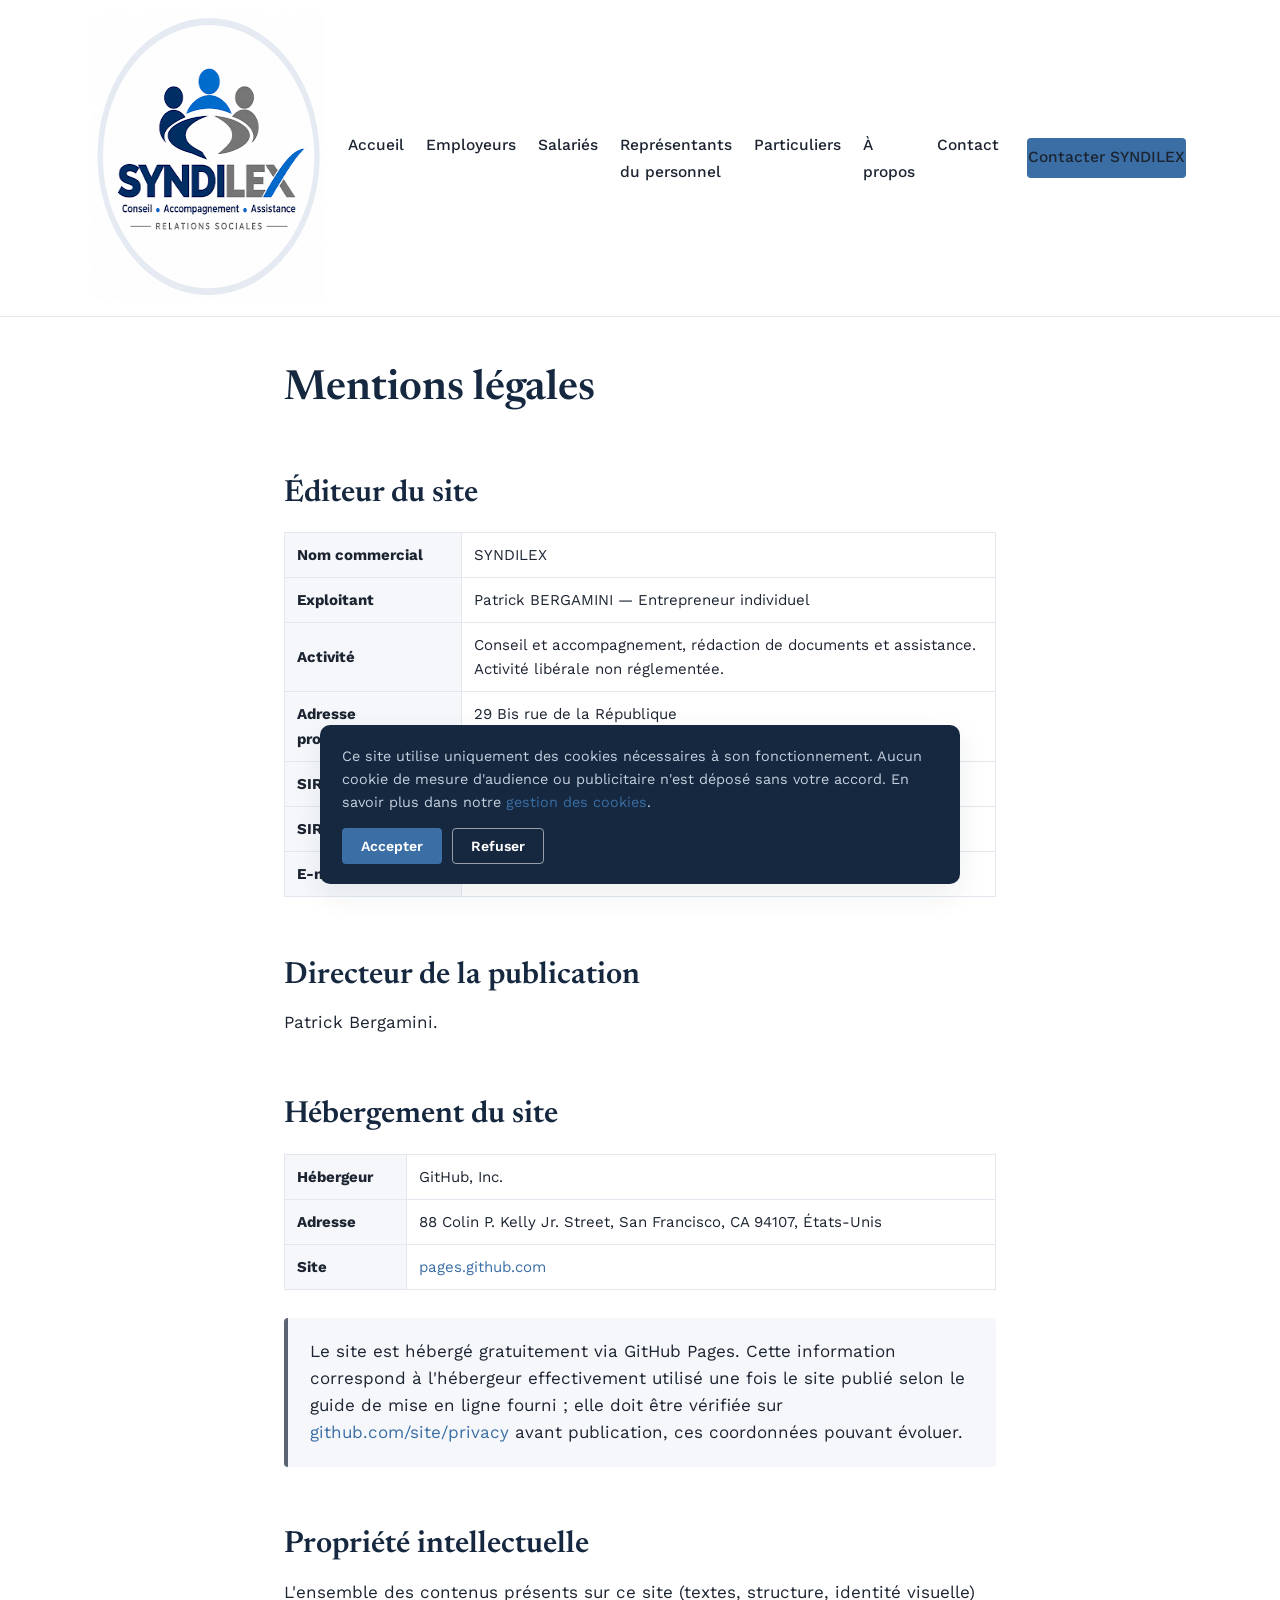
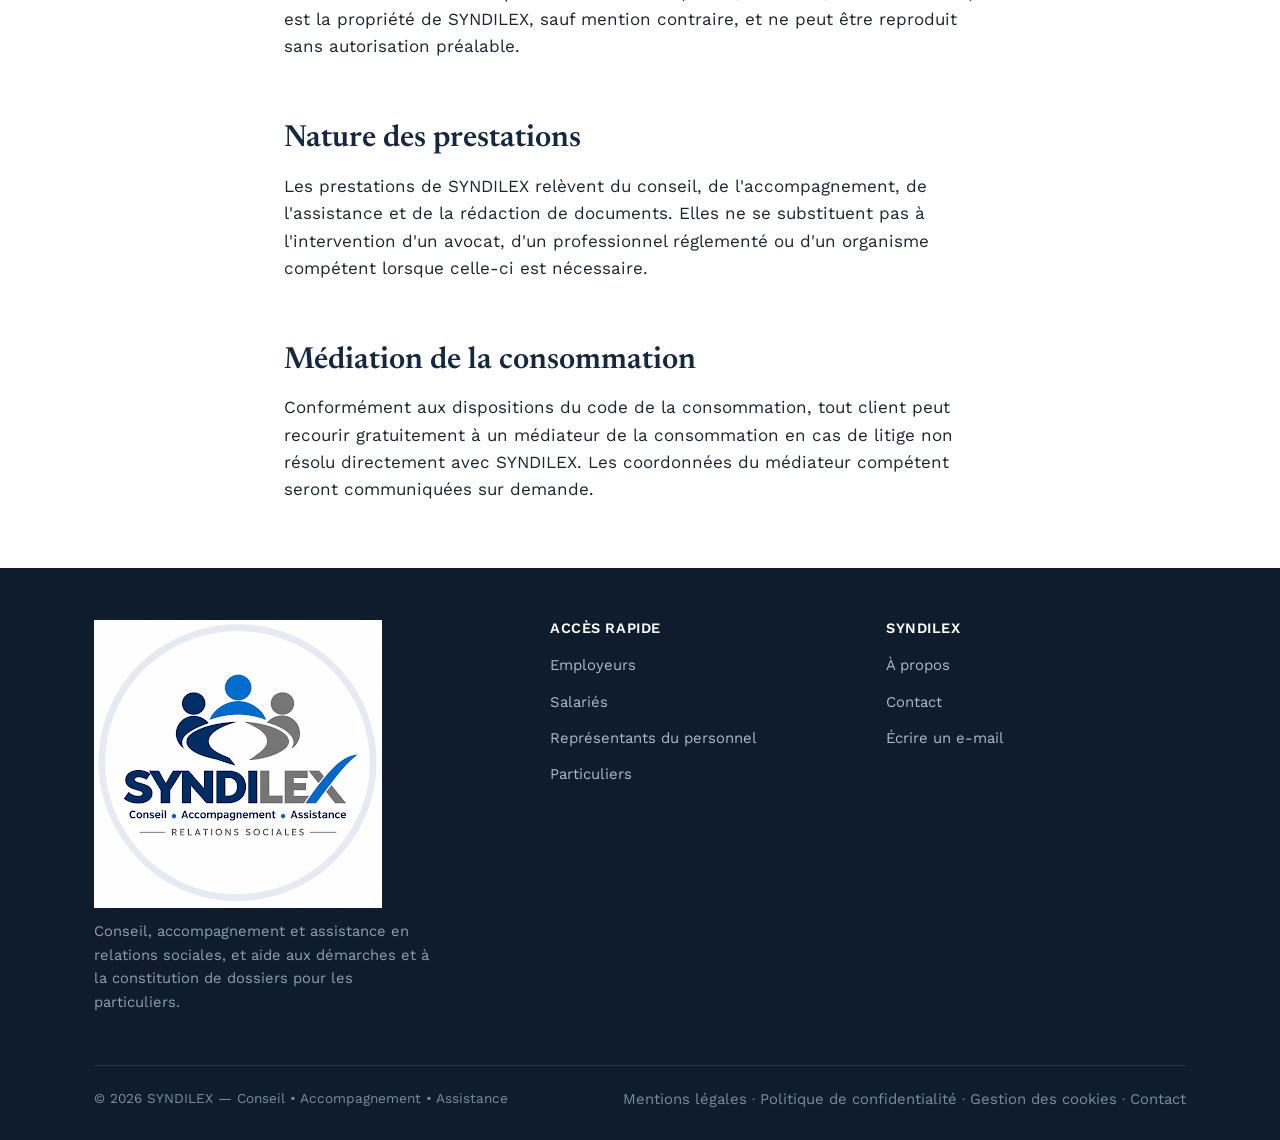
<file: mentions-legales.html>
<!DOCTYPE html>
<html lang="fr">
<head>
<meta charset="UTF-8">
<meta name="viewport" content="width=device-width, initial-scale=1.0">
<title>Mentions légales | SYNDILEX</title>
<meta name="description" content="Mentions légales du site SYNDILEX : identification de l'entrepreneur individuel, hébergement du site, propriété intellectuelle.">
<link rel="canonical" href="https://syndilex.fr/mentions-legales.html">
<meta name="robots" content="index, follow">
<meta property="og:type" content="website">
<meta property="og:site_name" content="SYNDILEX">
<meta property="og:title" content="Mentions légales | SYNDILEX">
<meta property="og:description" content="Mentions légales du site SYNDILEX : identification de l'entrepreneur individuel, hébergement du site, propriété intellectuelle.">
<meta property="og:url" content="https://syndilex.fr/mentions-legales.html">
<meta name="theme-color" content="#16283F">
<link rel="icon" type="image/png" href="images/favicon-64.png">
<link rel="apple-touch-icon" href="images/apple-touch-icon.png">
<link rel="preconnect" href="https://fonts.googleapis.com">
<link rel="preconnect" href="https://fonts.gstatic.com" crossorigin>
<link href="https://fonts.googleapis.com/css2?family=Newsreader:wght@500;600;700&family=Work+Sans:wght@400;500;600;700&display=swap" rel="stylesheet">
<link rel="stylesheet" href="css/style.css">

</head>
<body>
<a class="skip-link" href="#main">Aller au contenu</a>
<header class="site-header">
  <div class="header-inner">
    <a class="brand" href="index.html">
      <img class="brand-logo" src="images/logo-syndilex.png" width="288" height="288" alt="SYNDILEX — Conseil, Accompagnement, Assistance">
    </a>
    <button class="nav-toggle" aria-label="Ouvrir le menu" aria-expanded="false" aria-controls="main-nav">
      <span></span><span></span><span></span>
    </button>
    <nav class="main-nav" id="main-nav" aria-label="Navigation principale">
      <ul>
        <li><a href="index.html">Accueil</a></li>
        <li><a href="employeurs.html">Employeurs</a></li>
        <li><a href="salaries.html">Salariés</a></li>
        <li><a href="representants.html">Représentants du personnel</a></li>
        <li><a href="particuliers.html">Particuliers</a></li>
        <li><a href="a-propos.html">À propos</a></li>
        <li><a href="contact.html">Contact</a></li>
      </ul>
      <a class="btn btn-primary btn-contact-header" href="contact.html">Contacter SYNDILEX</a>
    </nav>
  </div>
</header>
<div class="nav-backdrop"></div>
<main id="main">
<section class="section--tight">
  <div class="container legal-content" style="max-width:760px;">
    <h1>Mentions légales</h1>

    <h2>Éditeur du site</h2>
    <table>
      <tr><th>Nom commercial</th><td>SYNDILEX</td></tr>
      <tr><th>Exploitant</th><td>Patrick BERGAMINI — Entrepreneur individuel</td></tr>
      <tr><th>Activité</th><td>Conseil et accompagnement, rédaction de documents et assistance. Activité libérale non réglementée.</td></tr>
      <tr><th>Adresse professionnelle</th><td>29 Bis rue de la République<br>59269 ARTRES — France</td></tr>
      <tr><th>SIREN</th><td>940 742 208</td></tr>
      <tr><th>SIRET</th><td>940 742 208 00017</td></tr>
      <tr><th>E-mail</th><td><a href="mailto:contact@syndilex.fr" data-coord="email-full">contact@syndilex.fr</a></td></tr>
    </table>

    <h2>Directeur de la publication</h2>
    <p>Patrick Bergamini.</p>

    <h2>Hébergement du site</h2>
    <table>
      <tr><th>Hébergeur</th><td>GitHub, Inc.</td></tr>
      <tr><th>Adresse</th><td>88 Colin P. Kelly Jr. Street, San Francisco, CA 94107, États-Unis</td></tr>
      <tr><th>Site</th><td><a href="https://pages.github.com" rel="nofollow">pages.github.com</a></td></tr>
    </table>
    <p class="notice notice--muted" style="display:block;">Le site est hébergé gratuitement via GitHub Pages. Cette information correspond à l'hébergeur effectivement utilisé une fois le site publié selon le guide de mise en ligne fourni ; elle doit être vérifiée sur <a href="https://github.com/site/privacy" rel="nofollow">github.com/site/privacy</a> avant publication, ces coordonnées pouvant évoluer.</p>

    <h2>Propriété intellectuelle</h2>
    <p>L'ensemble des contenus présents sur ce site (textes, structure, identité visuelle) est la propriété de SYNDILEX, sauf mention contraire, et ne peut être reproduit sans autorisation préalable.</p>

    <h2>Nature des prestations</h2>
    <p>Les prestations de SYNDILEX relèvent du conseil, de l'accompagnement, de l'assistance et de la rédaction de documents. Elles ne se substituent pas à l'intervention d'un avocat, d'un professionnel réglementé ou d'un organisme compétent lorsque celle-ci est nécessaire.</p>

    <h2>Médiation de la consommation</h2>
    <p>Conformément aux dispositions du code de la consommation, tout client peut recourir gratuitement à un médiateur de la consommation en cas de litige non résolu directement avec SYNDILEX. Les coordonnées du médiateur compétent seront communiquées sur demande.</p>
  </div>
</section>
</main><footer class="site-footer">
  <div class="container">
    <div class="footer-grid">
      <div class="footer-brand">
        <img class="footer-logo" src="images/logo-syndilex.png" width="288" height="288" alt="SYNDILEX — Conseil, Accompagnement, Assistance">
        <p>Conseil, accompagnement et assistance en relations sociales, et aide aux démarches et à la constitution de dossiers pour les particuliers.</p>
      </div>
      <div>
        <h4>ACCÈS RAPIDE</h4>
        <ul>
          <li><a href="employeurs.html">Employeurs</a></li>
          <li><a href="salaries.html">Salariés</a></li>
          <li><a href="representants.html">Représentants du personnel</a></li>
          <li><a href="particuliers.html">Particuliers</a></li>
        </ul>
      </div>
      <div>
        <h4>SYNDILEX</h4>
        <ul>
          <li><a href="a-propos.html">À propos</a></li>
          <li><a href="contact.html">Contact</a></li>
          <li><a href="mailto:contact@syndilex.fr" data-coord="email-link">Écrire un e-mail</a></li>
        </ul>
      </div>
    </div>
    <div class="footer-bottom">
      <span>&copy; <span id="year"></span> SYNDILEX — Conseil &bull; Accompagnement &bull; Assistance</span>
      <span>
        <a href="mentions-legales.html">Mentions légales</a> ·
        <a href="confidentialite.html">Politique de confidentialité</a> ·
        <a href="cookies.html">Gestion des cookies</a> ·
        <a href="contact.html">Contact</a>
      </span>
    </div>
  </div>
</footer>

<div class="cookie-banner" id="cookie-banner" role="dialog" aria-live="polite" aria-label="Gestion des cookies">
  <p>Ce site utilise uniquement des cookies nécessaires à son fonctionnement. Aucun cookie de mesure d'audience ou publicitaire n'est déposé sans votre accord. En savoir plus dans notre <a href="cookies.html">gestion des cookies</a>.</p>
  <div class="cookie-actions">
    <button class="btn btn-primary" id="cookie-accept" type="button">Accepter</button>
    <button class="btn btn-ghost" id="cookie-refuse" type="button">Refuser</button>
  </div>
</div>

<script>document.getElementById('year').textContent = new Date().getFullYear();</script>
<script src="js/config.js"></script>
<script src="js/script.js"></script>
</body>
</html>
</file>
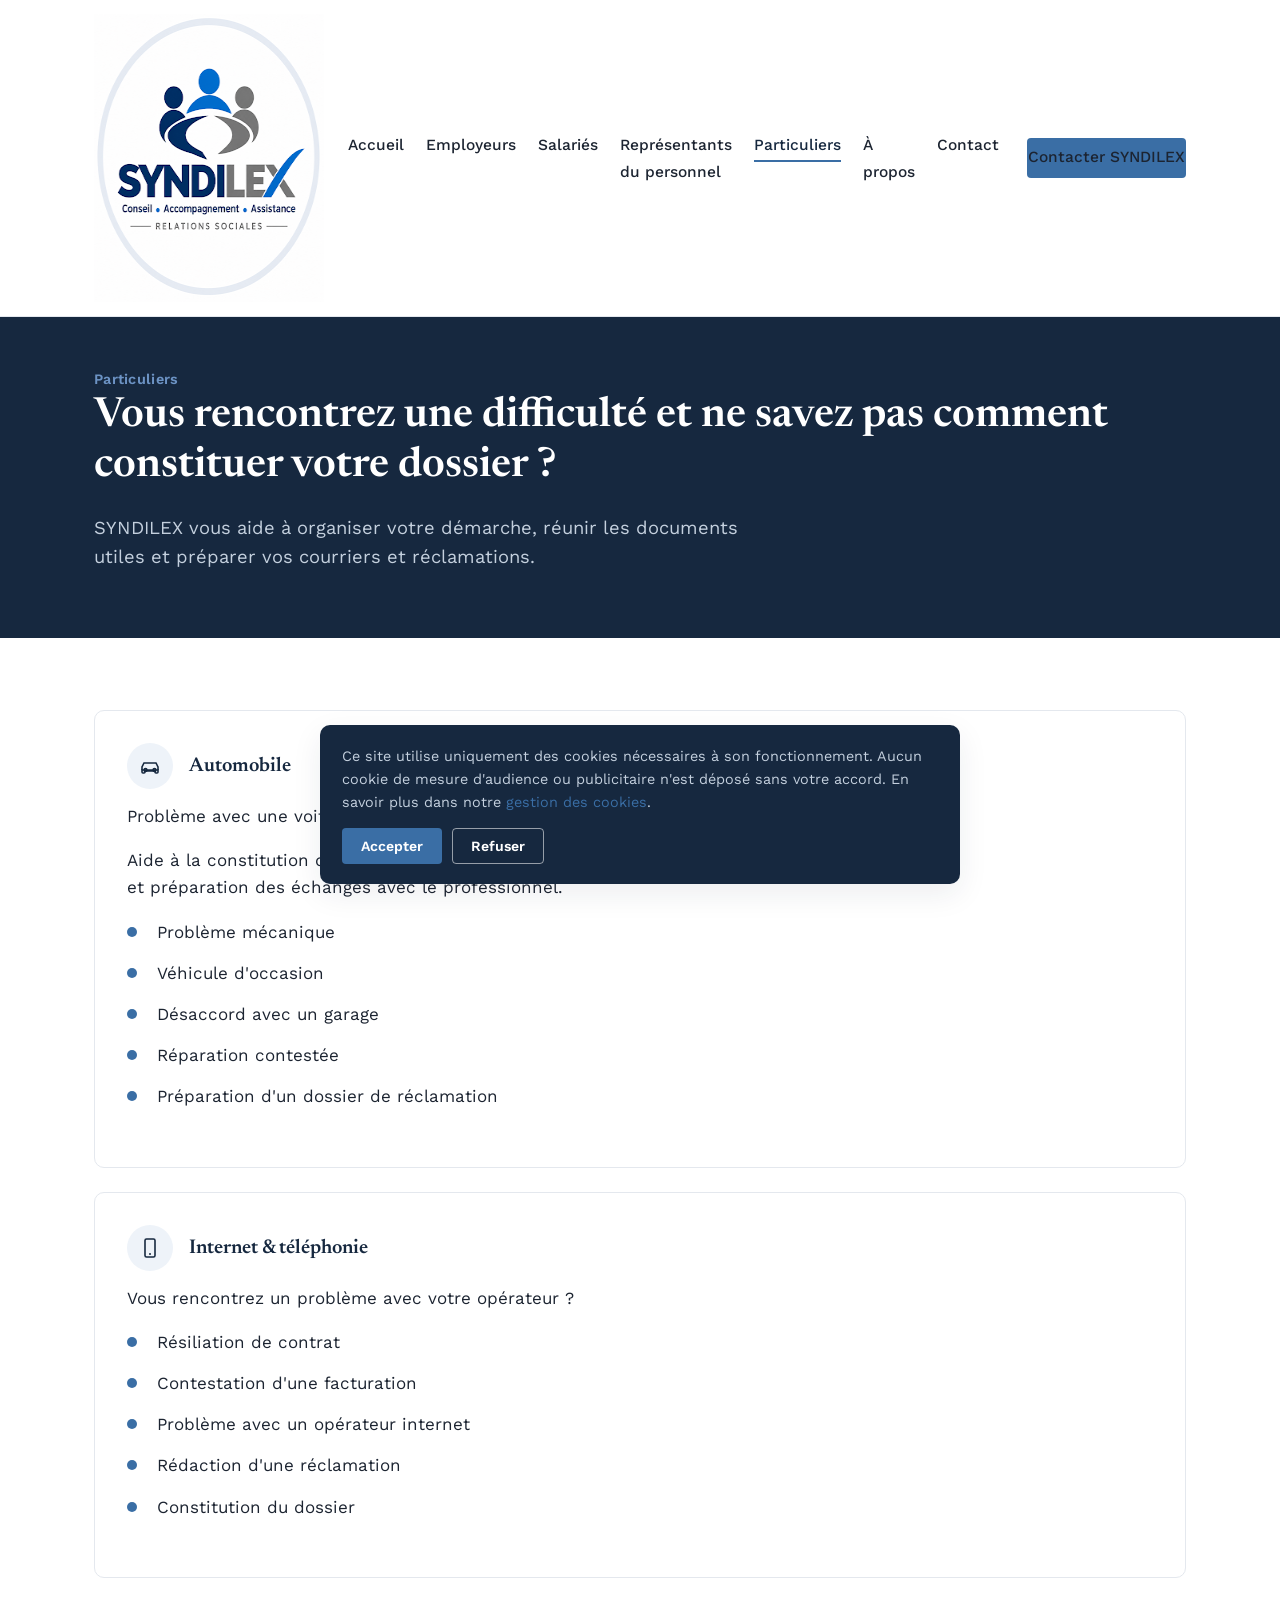
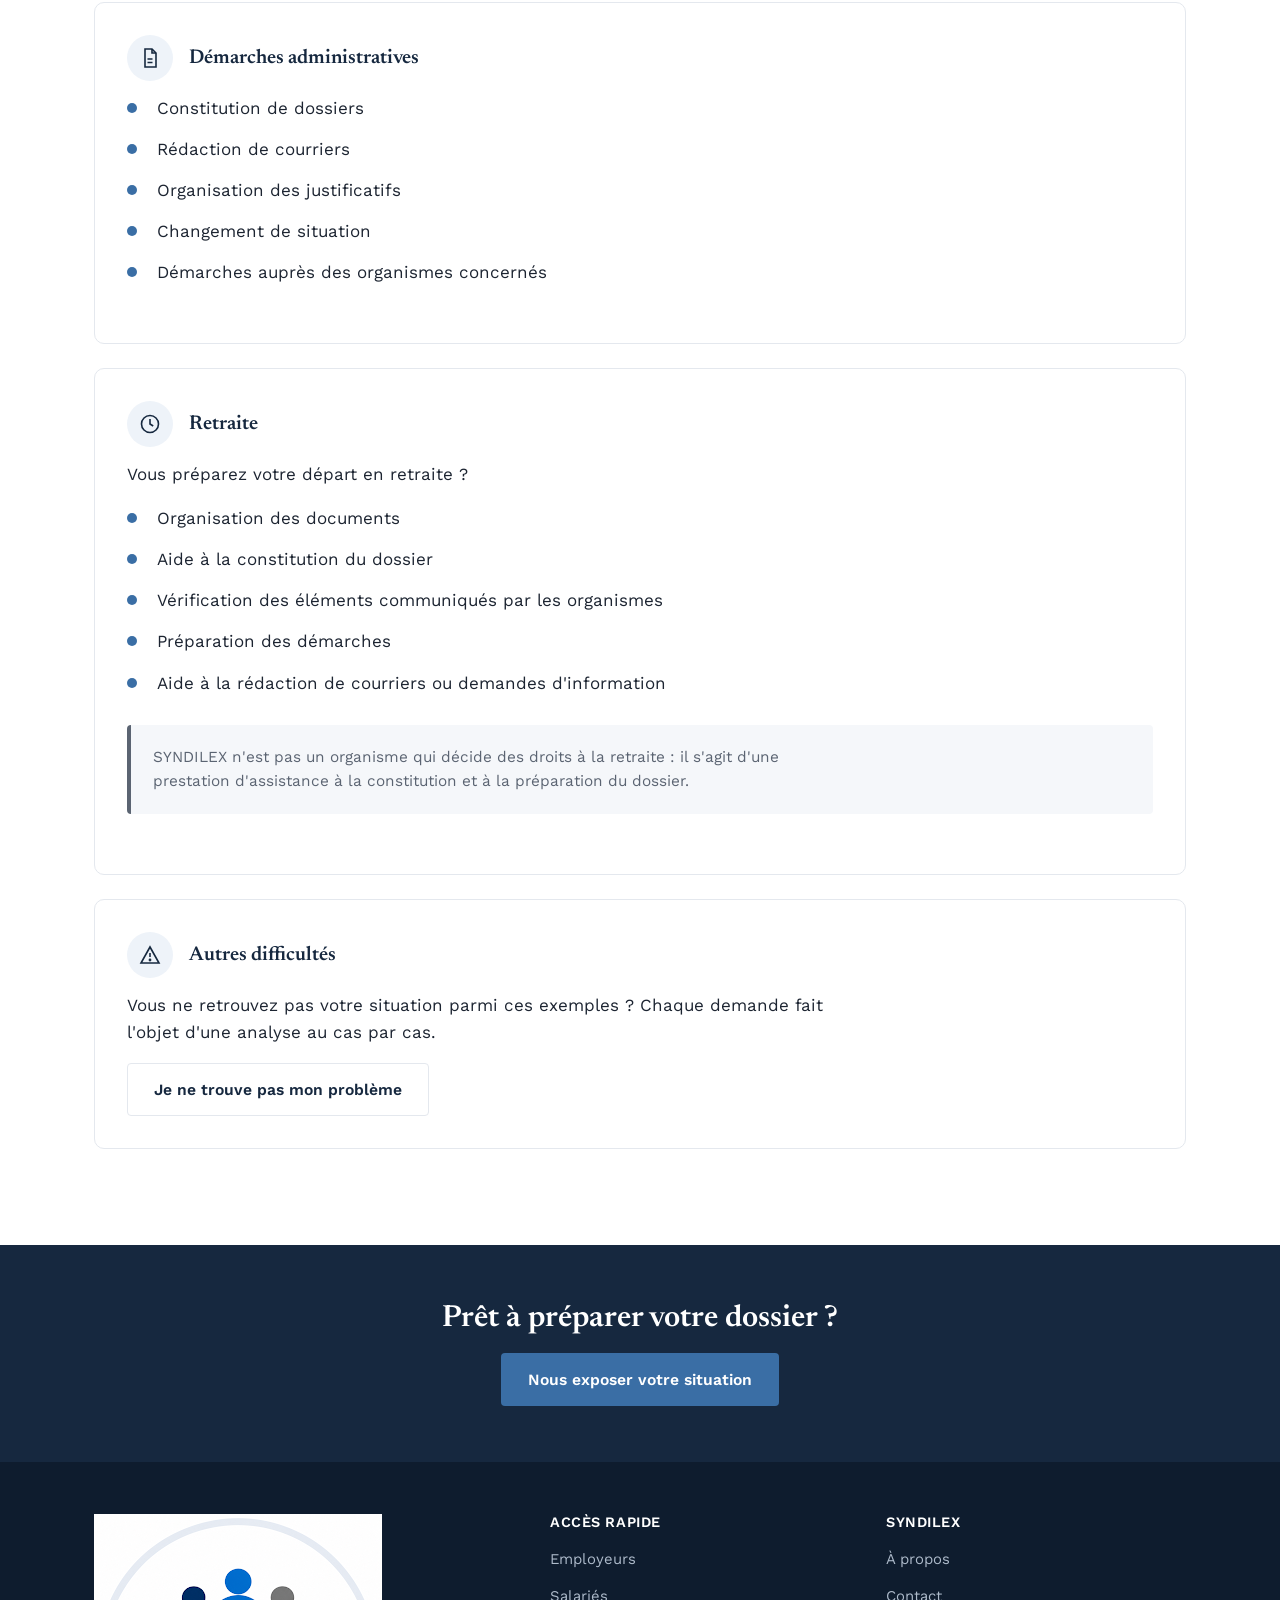
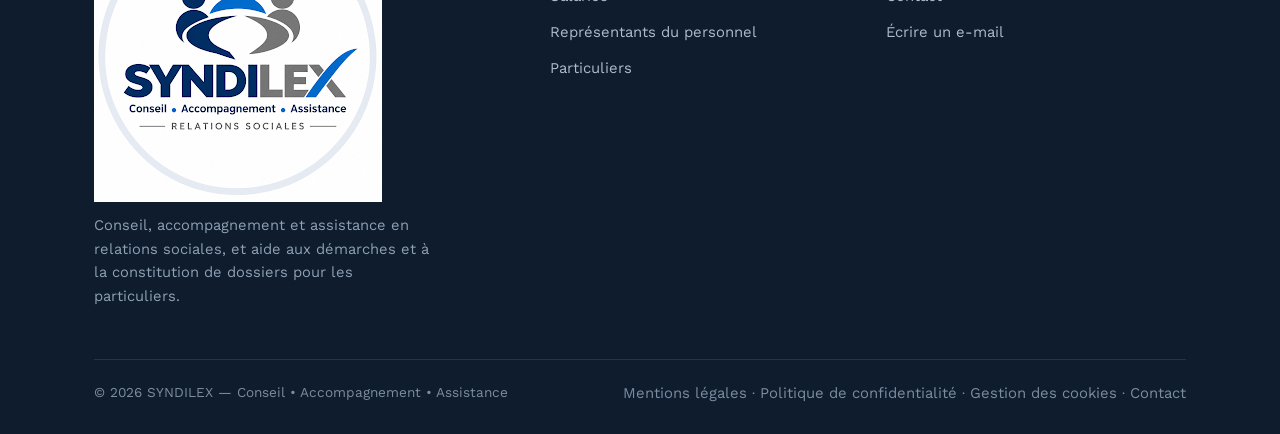
<file: particuliers.html>
<!DOCTYPE html>
<html lang="fr">
<head>
<meta charset="UTF-8">
<meta name="viewport" content="width=device-width, initial-scale=1.0">
<title>Particuliers — Aide aux démarches et constitution de dossiers | SYNDILEX</title>
<meta name="description" content="SYNDILEX aide les particuliers à constituer leur dossier : automobile, internet et téléphonie, démarches administratives, retraite, réclamations et résiliations.">
<link rel="canonical" href="https://syndilex.fr/particuliers.html">
<meta name="robots" content="index, follow">
<meta property="og:type" content="website">
<meta property="og:site_name" content="SYNDILEX">
<meta property="og:title" content="Particuliers — Aide aux démarches et constitution de dossiers | SYNDILEX">
<meta property="og:description" content="SYNDILEX aide les particuliers à constituer leur dossier : automobile, internet et téléphonie, démarches administratives, retraite, réclamations et résiliations.">
<meta property="og:url" content="https://syndilex.fr/particuliers.html">
<meta name="theme-color" content="#16283F">
<link rel="icon" type="image/png" href="images/favicon-64.png">
<link rel="apple-touch-icon" href="images/apple-touch-icon.png">
<link rel="preconnect" href="https://fonts.googleapis.com">
<link rel="preconnect" href="https://fonts.gstatic.com" crossorigin>
<link href="https://fonts.googleapis.com/css2?family=Newsreader:wght@500;600;700&family=Work+Sans:wght@400;500;600;700&display=swap" rel="stylesheet">
<link rel="stylesheet" href="css/style.css">

</head>
<body>
<a class="skip-link" href="#main">Aller au contenu</a>
<header class="site-header">
  <div class="header-inner">
    <a class="brand" href="index.html">
      <img class="brand-logo" src="images/logo-syndilex.png" width="288" height="288" alt="SYNDILEX — Conseil, Accompagnement, Assistance">
    </a>
    <button class="nav-toggle" aria-label="Ouvrir le menu" aria-expanded="false" aria-controls="main-nav">
      <span></span><span></span><span></span>
    </button>
    <nav class="main-nav" id="main-nav" aria-label="Navigation principale">
      <ul>
        <li><a href="index.html">Accueil</a></li>
        <li><a href="employeurs.html">Employeurs</a></li>
        <li><a href="salaries.html">Salariés</a></li>
        <li><a href="representants.html">Représentants du personnel</a></li>
        <li><a href="particuliers.html" aria-current="page">Particuliers</a></li>
        <li><a href="a-propos.html">À propos</a></li>
        <li><a href="contact.html">Contact</a></li>
      </ul>
      <a class="btn btn-primary btn-contact-header" href="contact.html">Contacter SYNDILEX</a>
    </nav>
  </div>
</header>
<div class="nav-backdrop"></div>
<main id="main">
<section class="section--navy section--tight">
  <div class="container">
    <span class="eyebrow" style="color:var(--blue-light);">Particuliers</span>
    <h1>Vous rencontrez une difficulté et ne savez pas comment constituer votre dossier ?</h1>
    <p class="lede">SYNDILEX vous aide à organiser votre démarche, réunir les documents utiles et préparer vos courriers et réclamations.</p>
  </div>
</section>

<section class="section">
  <div class="container">

    <div class="category-block">
      <div class="category-head">
        <span class="category-icon"><svg width="24" height="24" viewBox="0 0 24 24" fill="none" stroke="currentColor" stroke-width="1.6"><path d="M4 16v-3l2-4h12l2 4v3"/><path d="M4 16h16v2a1 1 0 0 1-1 1h-1a1 1 0 0 1-1-1v-1H7v1a1 1 0 0 1-1 1H5a1 1 0 0 1-1-1v-2Z"/><circle cx="7.5" cy="16" r="1.4"/><circle cx="16.5" cy="16" r="1.4"/></svg></span>
        <h3>Automobile</h3>
      </div>
      <p class="category-lede">Problème avec une voiture d'occasion ?</p>
      <p>Aide à la constitution du dossier, organisation des pièces, rédaction d'une réclamation et préparation des échanges avec le professionnel.</p>
      <ul class="check-list">
        <li>Problème mécanique</li>
        <li>Véhicule d'occasion</li>
        <li>Désaccord avec un garage</li>
        <li>Réparation contestée</li>
        <li>Préparation d'un dossier de réclamation</li>
      </ul>
    </div>

    <div class="category-block">
      <div class="category-head">
        <span class="category-icon"><svg width="24" height="24" viewBox="0 0 24 24" fill="none" stroke="currentColor" stroke-width="1.6"><rect x="7" y="3" width="10" height="18" rx="1.5"/><path d="M11 18h2"/></svg></span>
        <h3>Internet &amp; téléphonie</h3>
      </div>
      <p class="category-lede">Vous rencontrez un problème avec votre opérateur ?</p>
      <ul class="check-list">
        <li>Résiliation de contrat</li>
        <li>Contestation d'une facturation</li>
        <li>Problème avec un opérateur internet</li>
        <li>Rédaction d'une réclamation</li>
        <li>Constitution du dossier</li>
      </ul>
    </div>

    <div class="category-block">
      <div class="category-head">
        <span class="category-icon"><svg width="24" height="24" viewBox="0 0 24 24" fill="none" stroke="currentColor" stroke-width="1.6"><path d="M7 3h7l4 4v14H7Z"/><path d="M14 3v4h4"/><path d="M9.5 13h5M9.5 16.5h5"/></svg></span>
        <h3>Démarches administratives</h3>
      </div>
      <ul class="check-list">
        <li>Constitution de dossiers</li>
        <li>Rédaction de courriers</li>
        <li>Organisation des justificatifs</li>
        <li>Changement de situation</li>
        <li>Démarches auprès des organismes concernés</li>
      </ul>
    </div>

    <div class="category-block">
      <div class="category-head">
        <span class="category-icon"><svg width="24" height="24" viewBox="0 0 24 24" fill="none" stroke="currentColor" stroke-width="1.6"><circle cx="12" cy="12" r="8.5"/><path d="M12 7v5l3.2 2"/></svg></span>
        <h3>Retraite</h3>
      </div>
      <p class="category-lede">Vous préparez votre départ en retraite ?</p>
      <ul class="check-list">
        <li>Organisation des documents</li>
        <li>Aide à la constitution du dossier</li>
        <li>Vérification des éléments communiqués par les organismes</li>
        <li>Préparation des démarches</li>
        <li>Aide à la rédaction de courriers ou demandes d'information</li>
      </ul>
      <div class="notice notice--muted">
        <p>SYNDILEX n'est pas un organisme qui décide des droits à la retraite : il s'agit d'une prestation d'assistance à la constitution et à la préparation du dossier.</p>
      </div>
    </div>

    <div class="category-block">
      <div class="category-head">
        <span class="category-icon"><svg width="24" height="24" viewBox="0 0 24 24" fill="none" stroke="currentColor" stroke-width="1.6"><path d="M12 4 3 20h18L12 4Z"/><path d="M12 10v4"/><circle cx="12" cy="17" r="0.6" fill="currentColor"/></svg></span>
        <h3>Autres difficultés</h3>
      </div>
      <p>Vous ne retrouvez pas votre situation parmi ces exemples ? Chaque demande fait l'objet d'une analyse au cas par cas.</p>
      <a class="btn btn-ghost" href="contact.html">Je ne trouve pas mon problème</a>
    </div>

  </div>
</section>

<section class="cta-band">
  <div class="container">
    <h2>Prêt à préparer votre dossier ?</h2>
    <a class="btn btn-primary" href="contact.html">Nous exposer votre situation</a>
  </div>
</section>
</main><footer class="site-footer">
  <div class="container">
    <div class="footer-grid">
      <div class="footer-brand">
        <img class="footer-logo" src="images/logo-syndilex.png" width="288" height="288" alt="SYNDILEX — Conseil, Accompagnement, Assistance">
        <p>Conseil, accompagnement et assistance en relations sociales, et aide aux démarches et à la constitution de dossiers pour les particuliers.</p>
      </div>
      <div>
        <h4>ACCÈS RAPIDE</h4>
        <ul>
          <li><a href="employeurs.html">Employeurs</a></li>
          <li><a href="salaries.html">Salariés</a></li>
          <li><a href="representants.html">Représentants du personnel</a></li>
          <li><a href="particuliers.html">Particuliers</a></li>
        </ul>
      </div>
      <div>
        <h4>SYNDILEX</h4>
        <ul>
          <li><a href="a-propos.html">À propos</a></li>
          <li><a href="contact.html">Contact</a></li>
          <li><a href="mailto:contact@syndilex.fr" data-coord="email-link">Écrire un e-mail</a></li>
        </ul>
      </div>
    </div>
    <div class="footer-bottom">
      <span>&copy; <span id="year"></span> SYNDILEX — Conseil &bull; Accompagnement &bull; Assistance</span>
      <span>
        <a href="mentions-legales.html">Mentions légales</a> ·
        <a href="confidentialite.html">Politique de confidentialité</a> ·
        <a href="cookies.html">Gestion des cookies</a> ·
        <a href="contact.html">Contact</a>
      </span>
    </div>
  </div>
</footer>

<div class="cookie-banner" id="cookie-banner" role="dialog" aria-live="polite" aria-label="Gestion des cookies">
  <p>Ce site utilise uniquement des cookies nécessaires à son fonctionnement. Aucun cookie de mesure d'audience ou publicitaire n'est déposé sans votre accord. En savoir plus dans notre <a href="cookies.html">gestion des cookies</a>.</p>
  <div class="cookie-actions">
    <button class="btn btn-primary" id="cookie-accept" type="button">Accepter</button>
    <button class="btn btn-ghost" id="cookie-refuse" type="button">Refuser</button>
  </div>
</div>

<script>document.getElementById('year').textContent = new Date().getFullYear();</script>
<script src="js/config.js"></script>
<script src="js/script.js"></script>
</body>
</html>
</file>
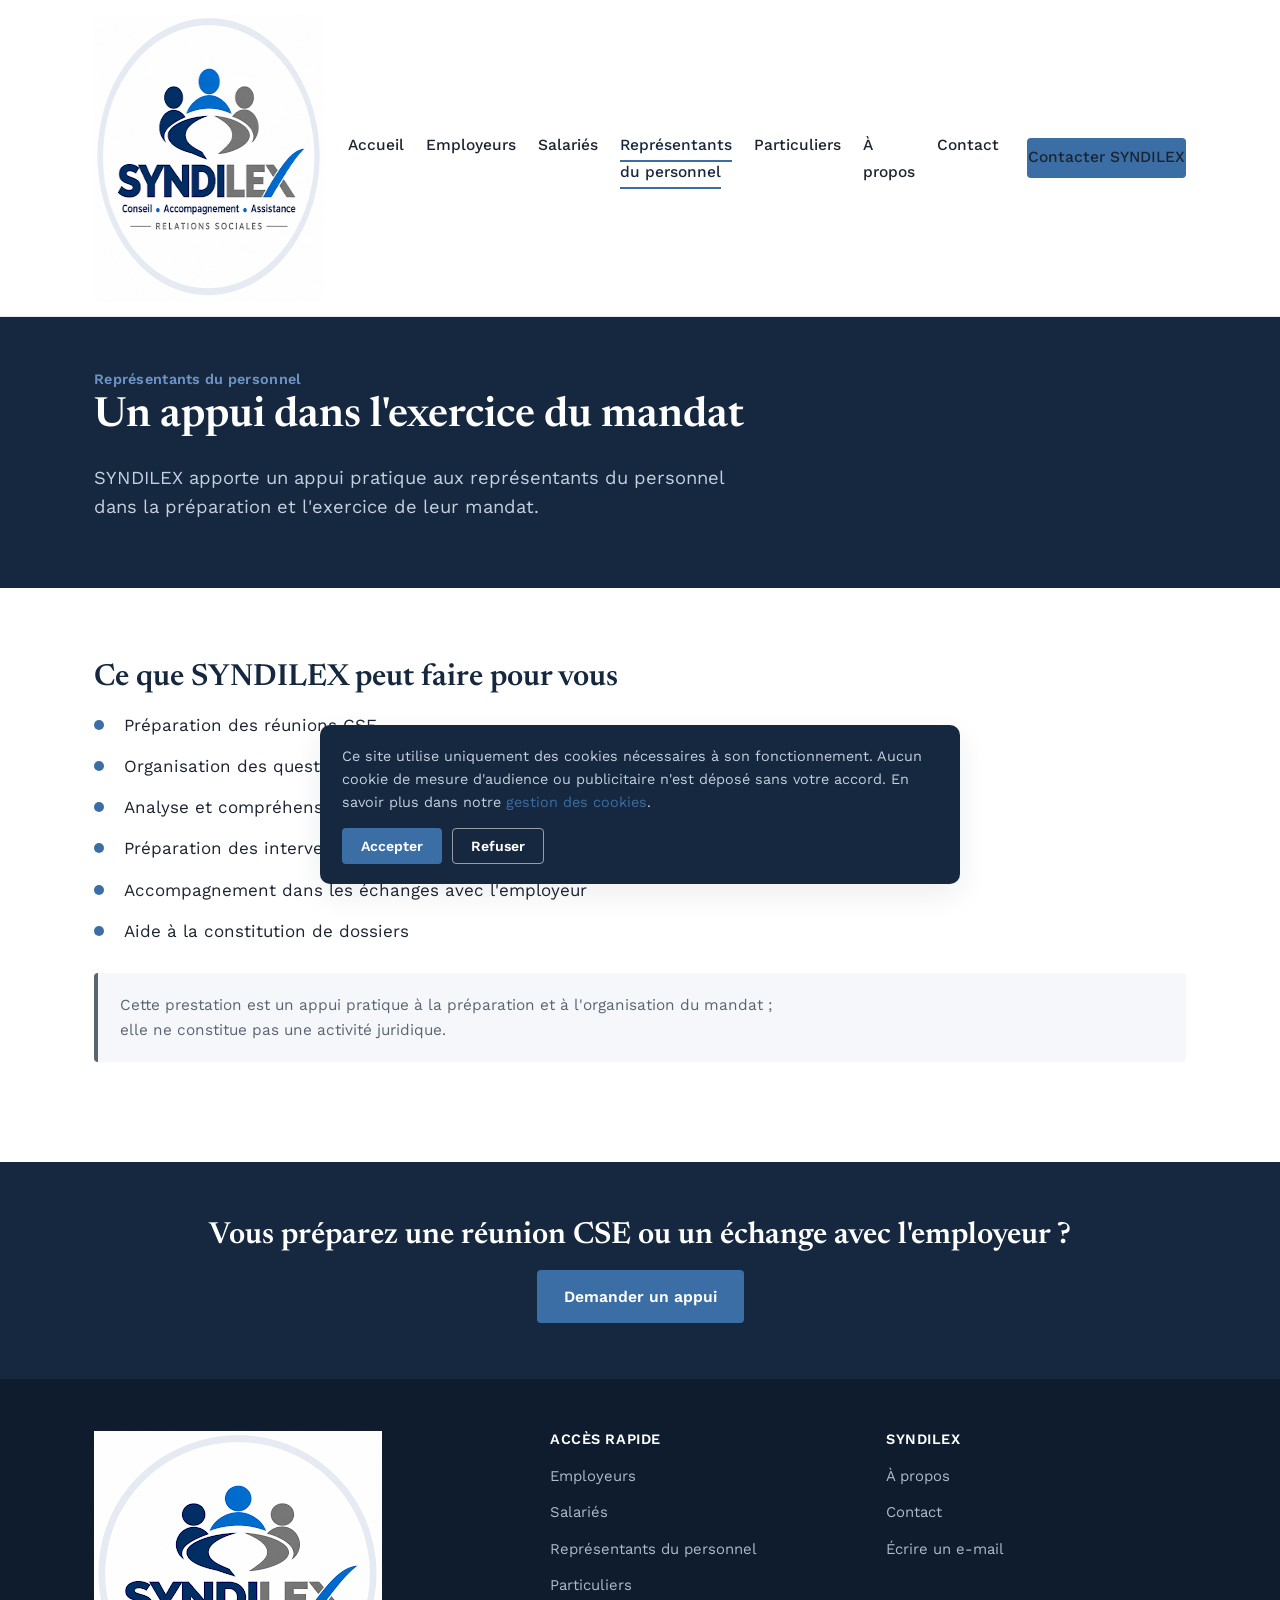
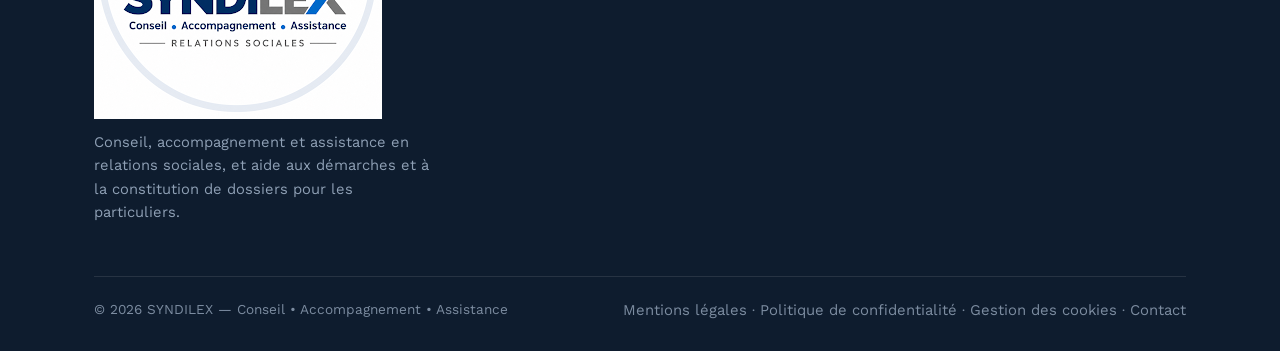
<file: representants.html>
<!DOCTYPE html>
<html lang="fr">
<head>
<meta charset="UTF-8">
<meta name="viewport" content="width=device-width, initial-scale=1.0">
<title>Représentants du personnel — Appui dans l'exercice du mandat | SYNDILEX</title>
<meta name="description" content="SYNDILEX accompagne les représentants du personnel : préparation des réunions CSE, organisation des questions, aide à la constitution de dossiers.">
<link rel="canonical" href="https://syndilex.fr/representants.html">
<meta name="robots" content="index, follow">
<meta property="og:type" content="website">
<meta property="og:site_name" content="SYNDILEX">
<meta property="og:title" content="Représentants du personnel — Appui dans l'exercice du mandat | SYNDILEX">
<meta property="og:description" content="SYNDILEX accompagne les représentants du personnel : préparation des réunions CSE, organisation des questions, aide à la constitution de dossiers.">
<meta property="og:url" content="https://syndilex.fr/representants.html">
<meta name="theme-color" content="#16283F">
<link rel="icon" type="image/png" href="images/favicon-64.png">
<link rel="apple-touch-icon" href="images/apple-touch-icon.png">
<link rel="preconnect" href="https://fonts.googleapis.com">
<link rel="preconnect" href="https://fonts.gstatic.com" crossorigin>
<link href="https://fonts.googleapis.com/css2?family=Newsreader:wght@500;600;700&family=Work+Sans:wght@400;500;600;700&display=swap" rel="stylesheet">
<link rel="stylesheet" href="css/style.css">

</head>
<body>
<a class="skip-link" href="#main">Aller au contenu</a>
<header class="site-header">
  <div class="header-inner">
    <a class="brand" href="index.html">
      <img class="brand-logo" src="images/logo-syndilex.png" width="288" height="288" alt="SYNDILEX — Conseil, Accompagnement, Assistance">
    </a>
    <button class="nav-toggle" aria-label="Ouvrir le menu" aria-expanded="false" aria-controls="main-nav">
      <span></span><span></span><span></span>
    </button>
    <nav class="main-nav" id="main-nav" aria-label="Navigation principale">
      <ul>
        <li><a href="index.html">Accueil</a></li>
        <li><a href="employeurs.html">Employeurs</a></li>
        <li><a href="salaries.html">Salariés</a></li>
        <li><a href="representants.html" aria-current="page">Représentants du personnel</a></li>
        <li><a href="particuliers.html">Particuliers</a></li>
        <li><a href="a-propos.html">À propos</a></li>
        <li><a href="contact.html">Contact</a></li>
      </ul>
      <a class="btn btn-primary btn-contact-header" href="contact.html">Contacter SYNDILEX</a>
    </nav>
  </div>
</header>
<div class="nav-backdrop"></div>
<main id="main">
<section class="section--navy section--tight">
  <div class="container">
    <span class="eyebrow" style="color:var(--blue-light);">Représentants du personnel</span>
    <h1>Un appui dans l'exercice du mandat</h1>
    <p class="lede">SYNDILEX apporte un appui pratique aux représentants du personnel dans la préparation et l'exercice de leur mandat.</p>
  </div>
</section>

<section class="section">
  <div class="container">
    <h2>Ce que SYNDILEX peut faire pour vous</h2>
    <ul class="check-list">
      <li>Préparation des réunions CSE</li>
      <li>Organisation des questions</li>
      <li>Analyse et compréhension des documents transmis</li>
      <li>Préparation des interventions</li>
      <li>Accompagnement dans les échanges avec l'employeur</li>
      <li>Aide à la constitution de dossiers</li>
    </ul>
    <div class="notice notice--muted">
      <p>Cette prestation est un appui pratique à la préparation et à l'organisation du mandat ; elle ne constitue pas une activité juridique.</p>
    </div>
  </div>
</section>

<section class="cta-band">
  <div class="container">
    <h2>Vous préparez une réunion CSE ou un échange avec l'employeur ?</h2>
    <a class="btn btn-primary" href="contact.html">Demander un appui</a>
  </div>
</section>
</main><footer class="site-footer">
  <div class="container">
    <div class="footer-grid">
      <div class="footer-brand">
        <img class="footer-logo" src="images/logo-syndilex.png" width="288" height="288" alt="SYNDILEX — Conseil, Accompagnement, Assistance">
        <p>Conseil, accompagnement et assistance en relations sociales, et aide aux démarches et à la constitution de dossiers pour les particuliers.</p>
      </div>
      <div>
        <h4>ACCÈS RAPIDE</h4>
        <ul>
          <li><a href="employeurs.html">Employeurs</a></li>
          <li><a href="salaries.html">Salariés</a></li>
          <li><a href="representants.html">Représentants du personnel</a></li>
          <li><a href="particuliers.html">Particuliers</a></li>
        </ul>
      </div>
      <div>
        <h4>SYNDILEX</h4>
        <ul>
          <li><a href="a-propos.html">À propos</a></li>
          <li><a href="contact.html">Contact</a></li>
          <li><a href="mailto:contact@syndilex.fr" data-coord="email-link">Écrire un e-mail</a></li>
        </ul>
      </div>
    </div>
    <div class="footer-bottom">
      <span>&copy; <span id="year"></span> SYNDILEX — Conseil &bull; Accompagnement &bull; Assistance</span>
      <span>
        <a href="mentions-legales.html">Mentions légales</a> ·
        <a href="confidentialite.html">Politique de confidentialité</a> ·
        <a href="cookies.html">Gestion des cookies</a> ·
        <a href="contact.html">Contact</a>
      </span>
    </div>
  </div>
</footer>

<div class="cookie-banner" id="cookie-banner" role="dialog" aria-live="polite" aria-label="Gestion des cookies">
  <p>Ce site utilise uniquement des cookies nécessaires à son fonctionnement. Aucun cookie de mesure d'audience ou publicitaire n'est déposé sans votre accord. En savoir plus dans notre <a href="cookies.html">gestion des cookies</a>.</p>
  <div class="cookie-actions">
    <button class="btn btn-primary" id="cookie-accept" type="button">Accepter</button>
    <button class="btn btn-ghost" id="cookie-refuse" type="button">Refuser</button>
  </div>
</div>

<script>document.getElementById('year').textContent = new Date().getFullYear();</script>
<script src="js/config.js"></script>
<script src="js/script.js"></script>
</body>
</html>
</file>
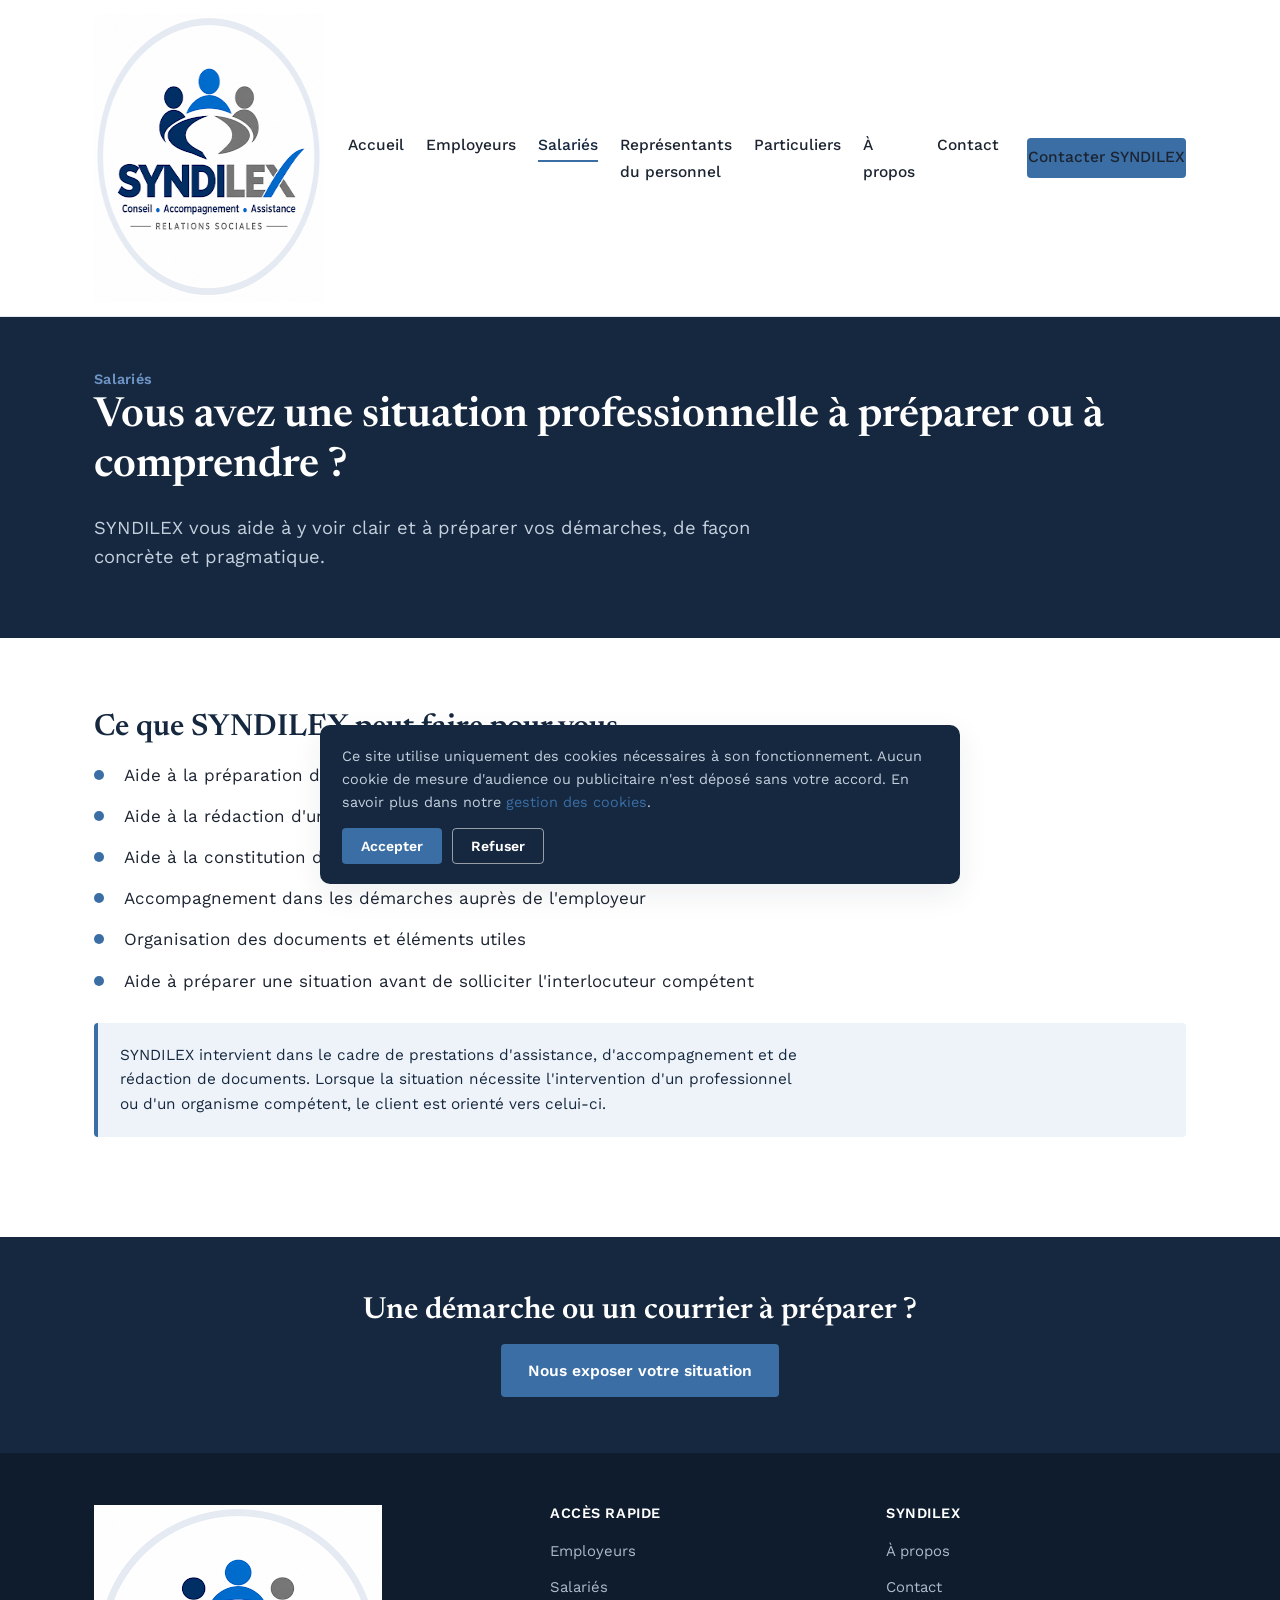
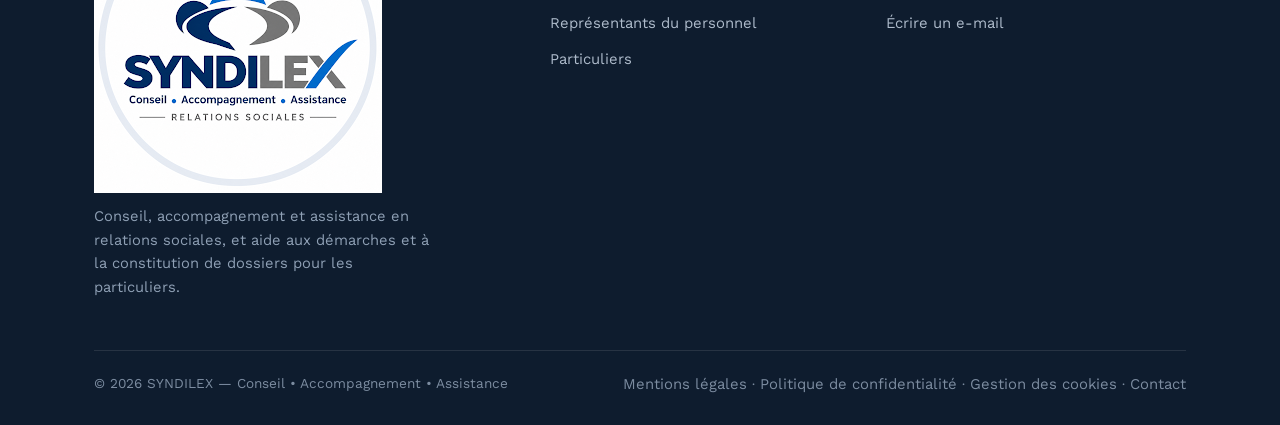
<file: salaries.html>
<!DOCTYPE html>
<html lang="fr">
<head>
<meta charset="UTF-8">
<meta name="viewport" content="width=device-width, initial-scale=1.0">
<title>Salariés — Aide à vos démarches professionnelles | SYNDILEX</title>
<meta name="description" content="Aide à la préparation d'un entretien, à la rédaction d'un courrier ou à la constitution d'un dossier : SYNDILEX accompagne les salariés dans leurs démarches.">
<link rel="canonical" href="https://syndilex.fr/salaries.html">
<meta name="robots" content="index, follow">
<meta property="og:type" content="website">
<meta property="og:site_name" content="SYNDILEX">
<meta property="og:title" content="Salariés — Aide à vos démarches professionnelles | SYNDILEX">
<meta property="og:description" content="Aide à la préparation d'un entretien, à la rédaction d'un courrier ou à la constitution d'un dossier : SYNDILEX accompagne les salariés dans leurs démarches.">
<meta property="og:url" content="https://syndilex.fr/salaries.html">
<meta name="theme-color" content="#16283F">
<link rel="icon" type="image/png" href="images/favicon-64.png">
<link rel="apple-touch-icon" href="images/apple-touch-icon.png">
<link rel="preconnect" href="https://fonts.googleapis.com">
<link rel="preconnect" href="https://fonts.gstatic.com" crossorigin>
<link href="https://fonts.googleapis.com/css2?family=Newsreader:wght@500;600;700&family=Work+Sans:wght@400;500;600;700&display=swap" rel="stylesheet">
<link rel="stylesheet" href="css/style.css">

</head>
<body>
<a class="skip-link" href="#main">Aller au contenu</a>
<header class="site-header">
  <div class="header-inner">
    <a class="brand" href="index.html">
      <img class="brand-logo" src="images/logo-syndilex.png" width="288" height="288" alt="SYNDILEX — Conseil, Accompagnement, Assistance">
    </a>
    <button class="nav-toggle" aria-label="Ouvrir le menu" aria-expanded="false" aria-controls="main-nav">
      <span></span><span></span><span></span>
    </button>
    <nav class="main-nav" id="main-nav" aria-label="Navigation principale">
      <ul>
        <li><a href="index.html">Accueil</a></li>
        <li><a href="employeurs.html">Employeurs</a></li>
        <li><a href="salaries.html" aria-current="page">Salariés</a></li>
        <li><a href="representants.html">Représentants du personnel</a></li>
        <li><a href="particuliers.html">Particuliers</a></li>
        <li><a href="a-propos.html">À propos</a></li>
        <li><a href="contact.html">Contact</a></li>
      </ul>
      <a class="btn btn-primary btn-contact-header" href="contact.html">Contacter SYNDILEX</a>
    </nav>
  </div>
</header>
<div class="nav-backdrop"></div>
<main id="main">
<section class="section--navy section--tight">
  <div class="container">
    <span class="eyebrow" style="color:var(--blue-light);">Salariés</span>
    <h1>Vous avez une situation professionnelle à préparer ou à comprendre ?</h1>
    <p class="lede">SYNDILEX vous aide à y voir clair et à préparer vos démarches, de façon concrète et pragmatique.</p>
  </div>
</section>

<section class="section">
  <div class="container">
    <h2>Ce que SYNDILEX peut faire pour vous</h2>
    <ul class="check-list">
      <li>Aide à la préparation d'un entretien</li>
      <li>Aide à la rédaction d'un courrier</li>
      <li>Aide à la constitution d'un dossier</li>
      <li>Accompagnement dans les démarches auprès de l'employeur</li>
      <li>Organisation des documents et éléments utiles</li>
      <li>Aide à préparer une situation avant de solliciter l'interlocuteur compétent</li>
    </ul>
    <div class="notice">
      <p>SYNDILEX intervient dans le cadre de prestations d'assistance, d'accompagnement et de rédaction de documents. Lorsque la situation nécessite l'intervention d'un professionnel ou d'un organisme compétent, le client est orienté vers celui-ci.</p>
    </div>
  </div>
</section>

<section class="cta-band">
  <div class="container">
    <h2>Une démarche ou un courrier à préparer ?</h2>
    <a class="btn btn-primary" href="contact.html">Nous exposer votre situation</a>
  </div>
</section>
</main><footer class="site-footer">
  <div class="container">
    <div class="footer-grid">
      <div class="footer-brand">
        <img class="footer-logo" src="images/logo-syndilex.png" width="288" height="288" alt="SYNDILEX — Conseil, Accompagnement, Assistance">
        <p>Conseil, accompagnement et assistance en relations sociales, et aide aux démarches et à la constitution de dossiers pour les particuliers.</p>
      </div>
      <div>
        <h4>ACCÈS RAPIDE</h4>
        <ul>
          <li><a href="employeurs.html">Employeurs</a></li>
          <li><a href="salaries.html">Salariés</a></li>
          <li><a href="representants.html">Représentants du personnel</a></li>
          <li><a href="particuliers.html">Particuliers</a></li>
        </ul>
      </div>
      <div>
        <h4>SYNDILEX</h4>
        <ul>
          <li><a href="a-propos.html">À propos</a></li>
          <li><a href="contact.html">Contact</a></li>
          <li><a href="mailto:contact@syndilex.fr" data-coord="email-link">Écrire un e-mail</a></li>
        </ul>
      </div>
    </div>
    <div class="footer-bottom">
      <span>&copy; <span id="year"></span> SYNDILEX — Conseil &bull; Accompagnement &bull; Assistance</span>
      <span>
        <a href="mentions-legales.html">Mentions légales</a> ·
        <a href="confidentialite.html">Politique de confidentialité</a> ·
        <a href="cookies.html">Gestion des cookies</a> ·
        <a href="contact.html">Contact</a>
      </span>
    </div>
  </div>
</footer>

<div class="cookie-banner" id="cookie-banner" role="dialog" aria-live="polite" aria-label="Gestion des cookies">
  <p>Ce site utilise uniquement des cookies nécessaires à son fonctionnement. Aucun cookie de mesure d'audience ou publicitaire n'est déposé sans votre accord. En savoir plus dans notre <a href="cookies.html">gestion des cookies</a>.</p>
  <div class="cookie-actions">
    <button class="btn btn-primary" id="cookie-accept" type="button">Accepter</button>
    <button class="btn btn-ghost" id="cookie-refuse" type="button">Refuser</button>
  </div>
</div>

<script>document.getElementById('year').textContent = new Date().getFullYear();</script>
<script src="js/config.js"></script>
<script src="js/script.js"></script>
</body>
</html>
</file>
<file: css/style.css>
/* =========================================================
   SYNDILEX — feuille de style principale
   Palette : bleu marine / bleu / gris / blanc
   Typo : Newsreader (titres) + Work Sans (texte courant)
   ========================================================= */

:root{
  --navy: #16283F;
  --navy-2: #0E1C2E;
  --blue: #3A6EA5;
  --blue-light: #6C93C4;
  --blue-pale: #EEF3F9;
  --gray: #5B6472;
  --gray-light: #E4E8EE;
  --gray-lighter: #F5F7FA;
  --white: #FFFFFF;
  --ink: #1C2431;
  --radius: 4px;
  --radius-lg: 10px;
  --shadow: 0 10px 30px rgba(22,40,63,0.08);
  --maxw: 1140px;
  --serif: "Newsreader", Georgia, "Times New Roman", serif;
  --sans: "Work Sans", -apple-system, BlinkMacSystemFont, "Segoe UI", sans-serif;
}

*{box-sizing:border-box;}
html{scroll-behavior:smooth;}
html,body{margin:0;padding:0;}
body{
  font-family:var(--sans);
  color:var(--ink);
  background:var(--white);
  line-height:1.6;
  font-size:17px;
  -webkit-font-smoothing:antialiased;
}
img{max-width:100%;display:block;}
a{color:var(--blue);text-decoration:none;}
a:hover{text-decoration:underline;}
ul{margin:0;padding:0;}
h1,h2,h3,h4{
  font-family:var(--serif);
  color:var(--navy);
  font-weight:600;
  line-height:1.2;
  margin:0 0 .5em 0;
}
h1{font-size:2.6rem;}
h2{font-size:1.9rem;}
h3{font-size:1.3rem;}
p{margin:0 0 1em 0;max-width:68ch;}
.container{max-width:var(--maxw);margin:0 auto;padding:0 24px;}
.section{padding:72px 0;}
.section--tight{padding:48px 0;}
.section--alt{background:var(--gray-lighter);}
.section--navy{background:var(--navy);color:#DCE4EE;}
.section--navy h1, .section--navy h2, .section--navy h3{color:var(--white);}
.section--navy p{color:#C4D0DE;}
.eyebrow{
  color:var(--blue);
  font-weight:600;
  font-size:.9rem;
  letter-spacing:.02em;
  margin:0 0 .6em 0;
}
.lede{font-size:1.15rem;color:var(--gray);max-width:60ch;}
.visually-hidden{
  position:absolute!important;width:1px;height:1px;padding:0;margin:-1px;
  overflow:hidden;clip:rect(0,0,0,0);white-space:nowrap;border:0;
}

/* Skip link */
.skip-link{
  position:absolute;left:-999px;top:0;background:var(--navy);color:#fff;
  padding:10px 16px;z-index:200;border-radius:0 0 6px 0;
}
.skip-link:focus{left:0;}

/* Focus visibility */
a:focus-visible, button:focus-visible, input:focus-visible,
textarea:focus-visible, select:focus-visible{
  outline:3px solid var(--blue-light);
  outline-offset:2px;
}

/* ---------- Header ---------- */
.site-header{
  border-bottom:1px solid var(--gray-light);
  position:sticky;top:0;background:var(--white);z-index:100;
}
.header-inner{
  max-width:var(--maxw);margin:0 auto;padding:14px 24px;
  display:flex;align-items:center;justify-content:space-between;gap:24px;
}
.brand{display:flex;flex-direction:column;line-height:1.1;}
.brand-name{
  font-family:var(--serif);font-weight:600;font-size:1.5rem;color:var(--navy);
  letter-spacing:.01em;
}
.brand-tag{
  font-size:.72rem;color:var(--blue);letter-spacing:.14em;font-weight:600;
  margin-top:2px;
}
.brand:hover{text-decoration:none;}

.main-nav{display:flex;align-items:center;gap:28px;}
.main-nav ul{display:flex;gap:22px;list-style:none;}
.main-nav a{
  color:var(--ink);font-weight:500;font-size:.97rem;padding:6px 0;
  border-bottom:2px solid transparent;
}
.main-nav a:hover, .main-nav a[aria-current="page"]{
  color:var(--navy);border-bottom-color:var(--blue);text-decoration:none;
}
.btn-contact-header{
  background:var(--navy);color:#fff;padding:10px 20px;border-radius:var(--radius);
  font-weight:600;font-size:.92rem;white-space:nowrap;
}
.btn-contact-header:hover{background:var(--blue);color:#fff;text-decoration:none;}

.nav-toggle{
  display:none;background:none;border:1px solid var(--gray-light);border-radius:6px;
  padding:8px 10px;cursor:pointer;
}
.nav-toggle span{display:block;width:22px;height:2px;background:var(--navy);margin:5px 0;}

@media (max-width:880px){
  .main-nav{
    position:fixed;inset:0 0 0 auto;width:min(320px,85vw);height:100vh;
    background:var(--white);flex-direction:column;align-items:stretch;
    padding:90px 28px 28px;transform:translateX(100%);transition:transform .25s ease;
    box-shadow:-12px 0 30px rgba(0,0,0,.12);gap:0;
  }
  .main-nav.is-open{transform:translateX(0);}
  .main-nav ul{flex-direction:column;gap:0;}
  .main-nav li{border-bottom:1px solid var(--gray-light);}
  .main-nav a{display:block;padding:14px 0;}
  .btn-contact-header{margin-top:20px;text-align:center;}
  .nav-toggle{display:block;}
  .nav-backdrop{
    display:none;position:fixed;inset:0;background:rgba(14,28,46,.4);z-index:90;
  }
  .nav-backdrop.is-open{display:block;}
}

/* ---------- Buttons ---------- */
.btn{
  display:inline-block;padding:13px 26px;border-radius:var(--radius);
  font-weight:600;font-size:.98rem;cursor:pointer;border:1px solid transparent;
  font-family:var(--sans);
}
.btn-primary{background:var(--blue);color:#fff;}
.btn-primary:hover{background:var(--navy);color:#fff;text-decoration:none;}
.btn-outline{background:transparent;color:var(--white);border-color:rgba(255,255,255,.55);}
.btn-outline:hover{background:rgba(255,255,255,.12);color:#fff;text-decoration:none;}
.btn-ghost{background:transparent;color:var(--navy);border-color:var(--gray-light);}
.btn-ghost:hover{border-color:var(--blue);color:var(--blue);text-decoration:none;}
.btn-block{display:block;width:100%;text-align:center;}

/* ---------- Hero ---------- */
.hero{
  background:linear-gradient(160deg,var(--navy) 0%, var(--navy-2) 100%);
  color:#fff;padding:88px 0 64px;position:relative;overflow:hidden;
}
.hero::after{
  content:"";position:absolute;right:-140px;top:-140px;width:420px;height:420px;
  border:1px solid rgba(255,255,255,.08);border-radius:50%;
}
.hero-inner{max-width:720px;position:relative;}
.hero .brand-name-lg{
  font-family:var(--serif);font-size:1.05rem;letter-spacing:.14em;
  color:var(--blue-light);text-transform:uppercase;font-weight:600;margin-bottom:14px;
}
.hero h1{color:#fff;font-size:2.9rem;margin-bottom:18px;}
.hero .hero-sub{color:#C4D0DE;font-size:1.2rem;margin-bottom:32px;max-width:56ch;}
.hero-actions{display:flex;gap:14px;flex-wrap:wrap;}

/* ---------- Orientation question ---------- */
.orient-heading{text-align:left;margin-bottom:32px;}
.orient-heading h2{margin-bottom:6px;}

/* ---------- Cards grid (audience) ---------- */
.card-grid{
  display:grid;grid-template-columns:repeat(4,1fr);gap:20px;
}
@media (max-width:980px){.card-grid{grid-template-columns:repeat(2,1fr);}}
@media (max-width:600px){.card-grid{grid-template-columns:1fr;}}

.audience-card{
  display:flex;flex-direction:column;background:var(--white);
  border:1px solid var(--gray-light);border-radius:var(--radius-lg);
  padding:28px 24px;text-decoration:none;color:var(--ink);
  transition:border-color .15s ease, transform .15s ease;
  height:100%;
}
.audience-card:hover{border-color:var(--blue);text-decoration:none;transform:translateY(-3px);}
.audience-icon{
  width:52px;height:52px;border-radius:50%;background:var(--blue-pale);
  display:flex;align-items:center;justify-content:center;margin-bottom:18px;
  color:var(--navy);
}
.audience-card h3{margin-bottom:8px;font-size:1.15rem;}
.audience-card p{color:var(--gray);font-size:.96rem;margin-bottom:20px;flex-grow:1;}
.audience-card .card-link{
  color:var(--blue);font-weight:600;font-size:.95rem;
}

/* ---------- Service / prestation cards ---------- */
.service-grid{
  display:grid;grid-template-columns:repeat(3,1fr);gap:20px;margin-top:36px;
}
@media (max-width:880px){.service-grid{grid-template-columns:repeat(2,1fr);}}
@media (max-width:560px){.service-grid{grid-template-columns:1fr;}}
.service-card{
  border:1px solid var(--gray-light);border-radius:var(--radius);
  padding:22px 22px 24px;background:var(--white);
}
.service-card h3{font-size:1.05rem;margin-bottom:8px;}
.service-card p{color:var(--gray);font-size:.94rem;margin:0;}

/* ---------- Simple list with markers ---------- */
.check-list{list-style:none;margin:0 0 24px 0;}
.check-list li{
  position:relative;padding-left:30px;margin-bottom:14px;color:var(--ink);
}
.check-list li::before{
  content:"";position:absolute;left:0;top:8px;width:10px;height:10px;
  border-radius:50%;background:var(--blue);
}

/* ---------- Notice / disclaimer box ---------- */
.notice{
  background:var(--blue-pale);border-left:4px solid var(--blue);
  padding:20px 22px;border-radius:var(--radius);margin:28px 0;
}
.notice p{margin:0;color:var(--navy);font-size:.96rem;}
.notice--muted{background:var(--gray-lighter);border-left-color:var(--gray);}
.notice--muted p{color:var(--gray);}

/* ---------- Particuliers category blocks ---------- */
.category-block{
  border:1px solid var(--gray-light);border-radius:var(--radius-lg);
  padding:32px;margin-bottom:24px;background:var(--white);
}
.category-head{display:flex;align-items:center;gap:16px;margin-bottom:14px;}
.category-icon{
  width:46px;height:46px;border-radius:50%;background:var(--blue-pale);
  display:flex;align-items:center;justify-content:center;flex-shrink:0;color:var(--navy);
}
.category-block h3{margin:0;font-size:1.25rem;}
.category-lead{color:var(--blue);font-weight:500;font-style:italic;margin-bottom:14px;font-family:var(--serif);}

/* ---------- Steps (comment ça marche) ---------- */
.steps{display:grid;grid-template-columns:repeat(4,1fr);gap:28px;margin-top:36px;}
@media (max-width:880px){.steps{grid-template-columns:repeat(2,1fr);}}
@media (max-width:560px){.steps{grid-template-columns:1fr;}}
.step{position:relative;padding-top:8px;}
.step-num{
  font-family:var(--serif);font-size:2.1rem;color:var(--blue-light);
  font-weight:600;margin-bottom:6px;display:block;
}
.step h3{font-size:1.05rem;margin-bottom:6px;}
.step p{color:var(--gray);font-size:.93rem;margin:0;}

/* ---------- About page ---------- */
.about-person{
  display:flex;gap:28px;align-items:flex-start;margin-bottom:8px;flex-wrap:wrap;
}
.about-initials{
  width:84px;height:84px;border-radius:50%;background:var(--navy);color:#fff;
  display:flex;align-items:center;justify-content:center;font-family:var(--serif);
  font-size:1.8rem;font-weight:600;flex-shrink:0;
}
.about-role{color:var(--blue);font-weight:600;margin-bottom:2px;}

/* ---------- Contact ---------- */
.contact-grid{display:grid;grid-template-columns:1.3fr 1fr;gap:48px;align-items:start;}
@media (max-width:880px){.contact-grid{grid-template-columns:1fr;}}
.form-group{margin-bottom:20px;}
.form-group label{display:block;font-weight:600;margin-bottom:6px;font-size:.95rem;}
.form-group .hint{display:block;font-weight:400;color:var(--gray);font-size:.84rem;margin-top:4px;}
.form-row{display:grid;grid-template-columns:1fr 1fr;gap:16px;}
@media (max-width:560px){.form-row{grid-template-columns:1fr;}}
input[type=text], input[type=email], input[type=tel], input[type=file], select, textarea{
  width:100%;padding:12px 14px;border:1px solid var(--gray-light);border-radius:var(--radius);
  font-family:var(--sans);font-size:.98rem;background:#fff;color:var(--ink);
}
textarea{min-height:140px;resize:vertical;}
input:focus, select:focus, textarea:focus{border-color:var(--blue);}
fieldset{border:1px solid var(--gray-light);border-radius:var(--radius);padding:14px 16px;margin:0 0 20px 0;}
fieldset legend{font-weight:600;font-size:.95rem;padding:0 6px;}
.radio-grid, .checkbox-grid{display:flex;flex-wrap:wrap;gap:10px 20px;margin-top:6px;}
.radio-grid label, .checkbox-grid label{
  font-weight:400;display:flex;align-items:center;gap:8px;font-size:.94rem;
}
.consent-row{display:flex;gap:10px;align-items:flex-start;margin:18px 0;font-size:.9rem;color:var(--gray);}
.consent-row input{width:auto;margin-top:4px;}
.honeypot{position:absolute;left:-9999px;width:1px;height:1px;overflow:hidden;}
.form-status{
  margin-top:18px;padding:16px;border-radius:var(--radius);display:none;font-size:.95rem;
}
.form-status.is-success{display:block;background:#E9F5EC;color:#1F5C33;border:1px solid #BFE2C8;}
.form-status.is-error{display:block;background:#FBEAEA;color:#8A2A2A;border:1px solid #F0C4C4;}
.contact-aside{background:var(--gray-lighter);border-radius:var(--radius-lg);padding:28px;}
.contact-aside h3{font-size:1.05rem;}
.contact-aside .btn{margin-top:6px;}
.contact-aside .aside-block{margin-bottom:26px;}
.contact-aside .aside-block:last-child{margin-bottom:0;}

/* ---------- CTA band ---------- */
.cta-band{
  background:var(--navy);color:#fff;padding:56px 0;text-align:center;
}
.cta-band h2{color:#fff;}
.cta-band p{color:#C4D0DE;margin:0 auto 24px;max-width:50ch;}

/* ---------- Footer ---------- */
.site-footer{background:var(--navy-2);color:#AEBBCB;padding:52px 0 28px;}
.footer-grid{
  display:grid;grid-template-columns:1.4fr 1fr 1fr;gap:36px;margin-bottom:36px;
}
@media (max-width:760px){.footer-grid{grid-template-columns:1fr;}}
.footer-brand .brand-name{color:#fff;}
.footer-brand p{color:#8FA0B5;font-size:.92rem;margin-top:12px;max-width:38ch;}
.site-footer h4{color:#fff;font-family:var(--sans);font-size:.9rem;letter-spacing:.04em;margin-bottom:14px;}
.site-footer ul{list-style:none;}
.site-footer li{margin-bottom:9px;}
.site-footer a{color:#AEBBCB;font-size:.93rem;}
.site-footer a:hover{color:#fff;}
.footer-bottom{
  border-top:1px solid rgba(255,255,255,.1);padding-top:22px;
  display:flex;justify-content:space-between;flex-wrap:wrap;gap:10px;font-size:.85rem;color:#7C8CA0;
}
.footer-bottom a{color:#7C8CA0;}
.footer-bottom a:hover{color:#fff;}

/* ---------- Legal pages ---------- */
.legal-content h2{margin-top:2em;}
.legal-content table{width:100%;border-collapse:collapse;margin:20px 0;}
.legal-content th, .legal-content td{
  text-align:left;padding:10px 12px;border:1px solid var(--gray-light);font-size:.94rem;
}
.legal-content th{background:var(--gray-lighter);}

/* ---------- Cookie banner ---------- */
.cookie-banner{
  position:fixed;left:16px;right:16px;bottom:16px;max-width:640px;margin:0 auto;
  background:var(--navy);color:#DCE4EE;padding:20px 22px;border-radius:var(--radius-lg);
  box-shadow:var(--shadow);z-index:150;display:none;
}
.cookie-banner.is-visible{display:block;}
.cookie-banner p{font-size:.9rem;color:#C4D0DE;margin-bottom:14px;}
.cookie-actions{display:flex;gap:10px;flex-wrap:wrap;}
.cookie-actions .btn{padding:9px 18px;font-size:.88rem;}
.cookie-actions .btn-ghost{color:#fff;border-color:rgba(255,255,255,.55);background:transparent;}
.cookie-actions .btn-ghost:hover{background:rgba(255,255,255,.12);color:#fff;}

/* Utility */
.mt-0{margin-top:0;}
.text-center{text-align:center;}
</file>
